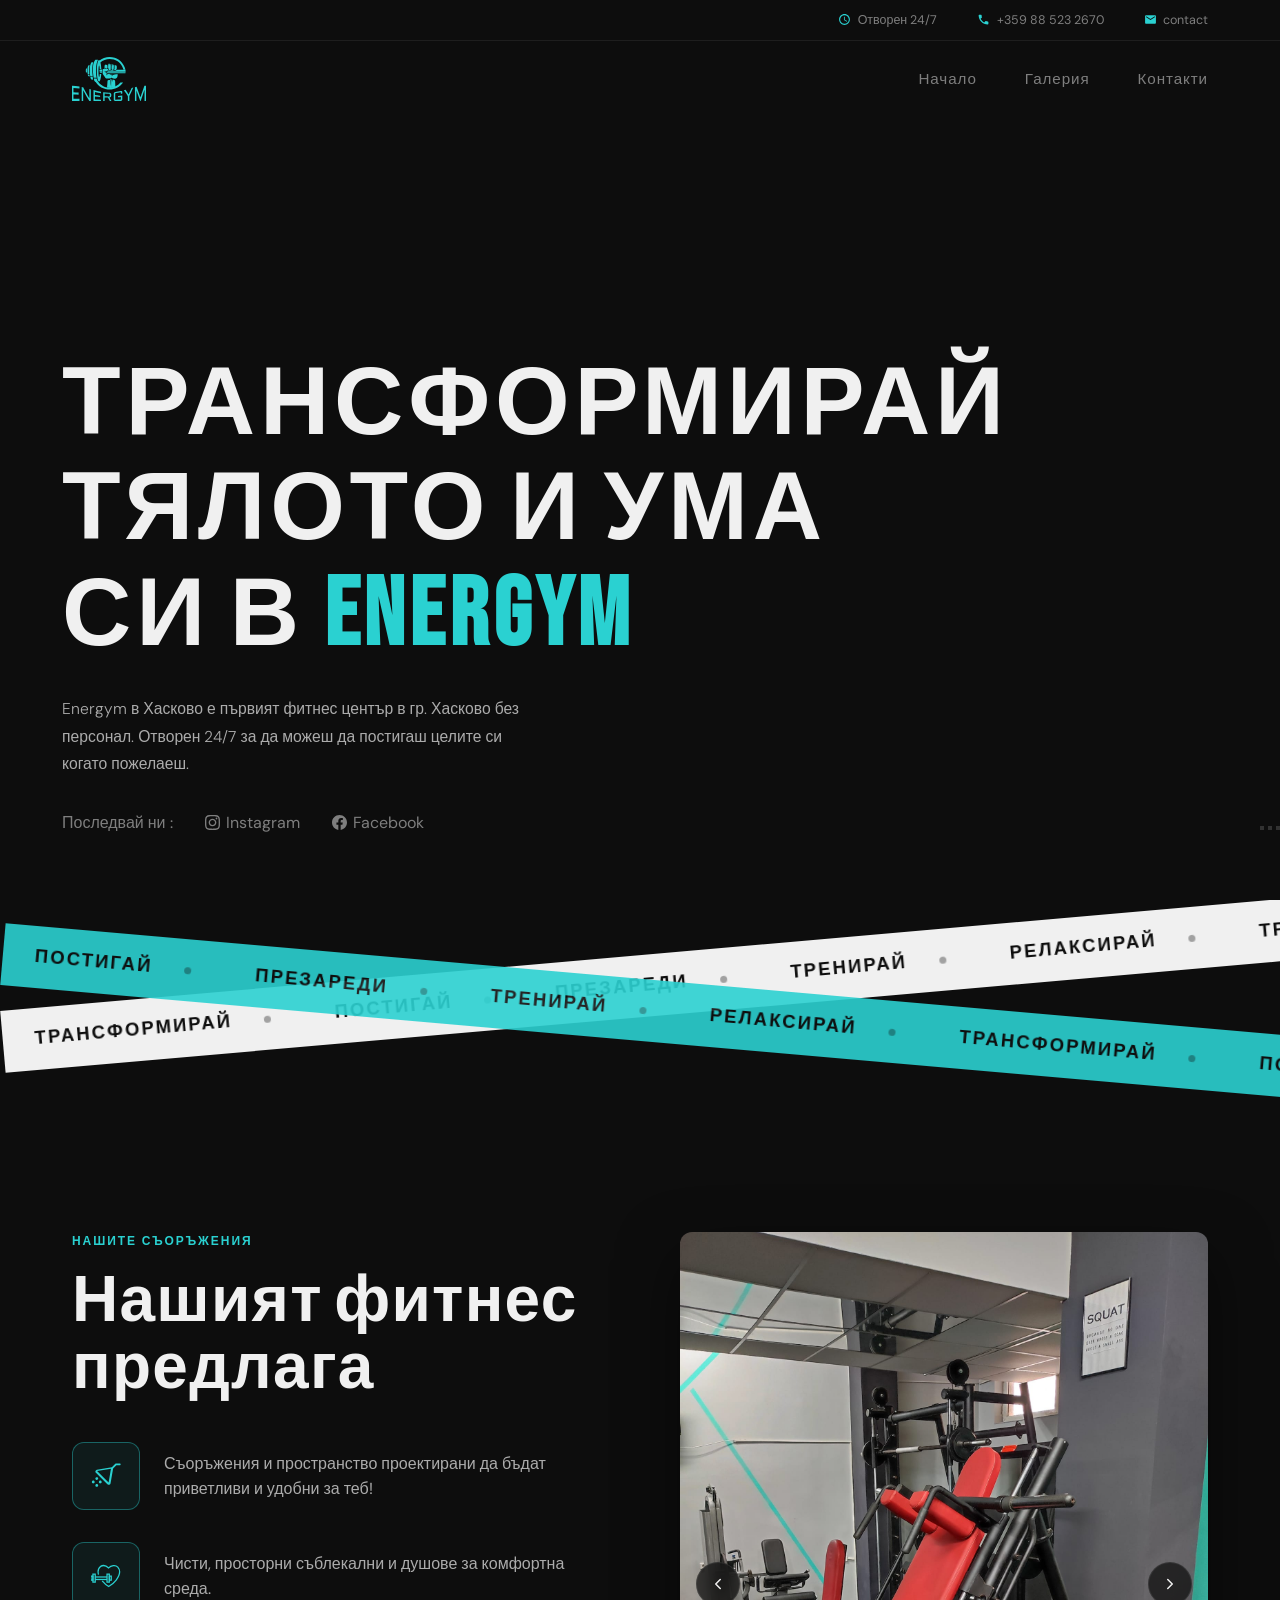
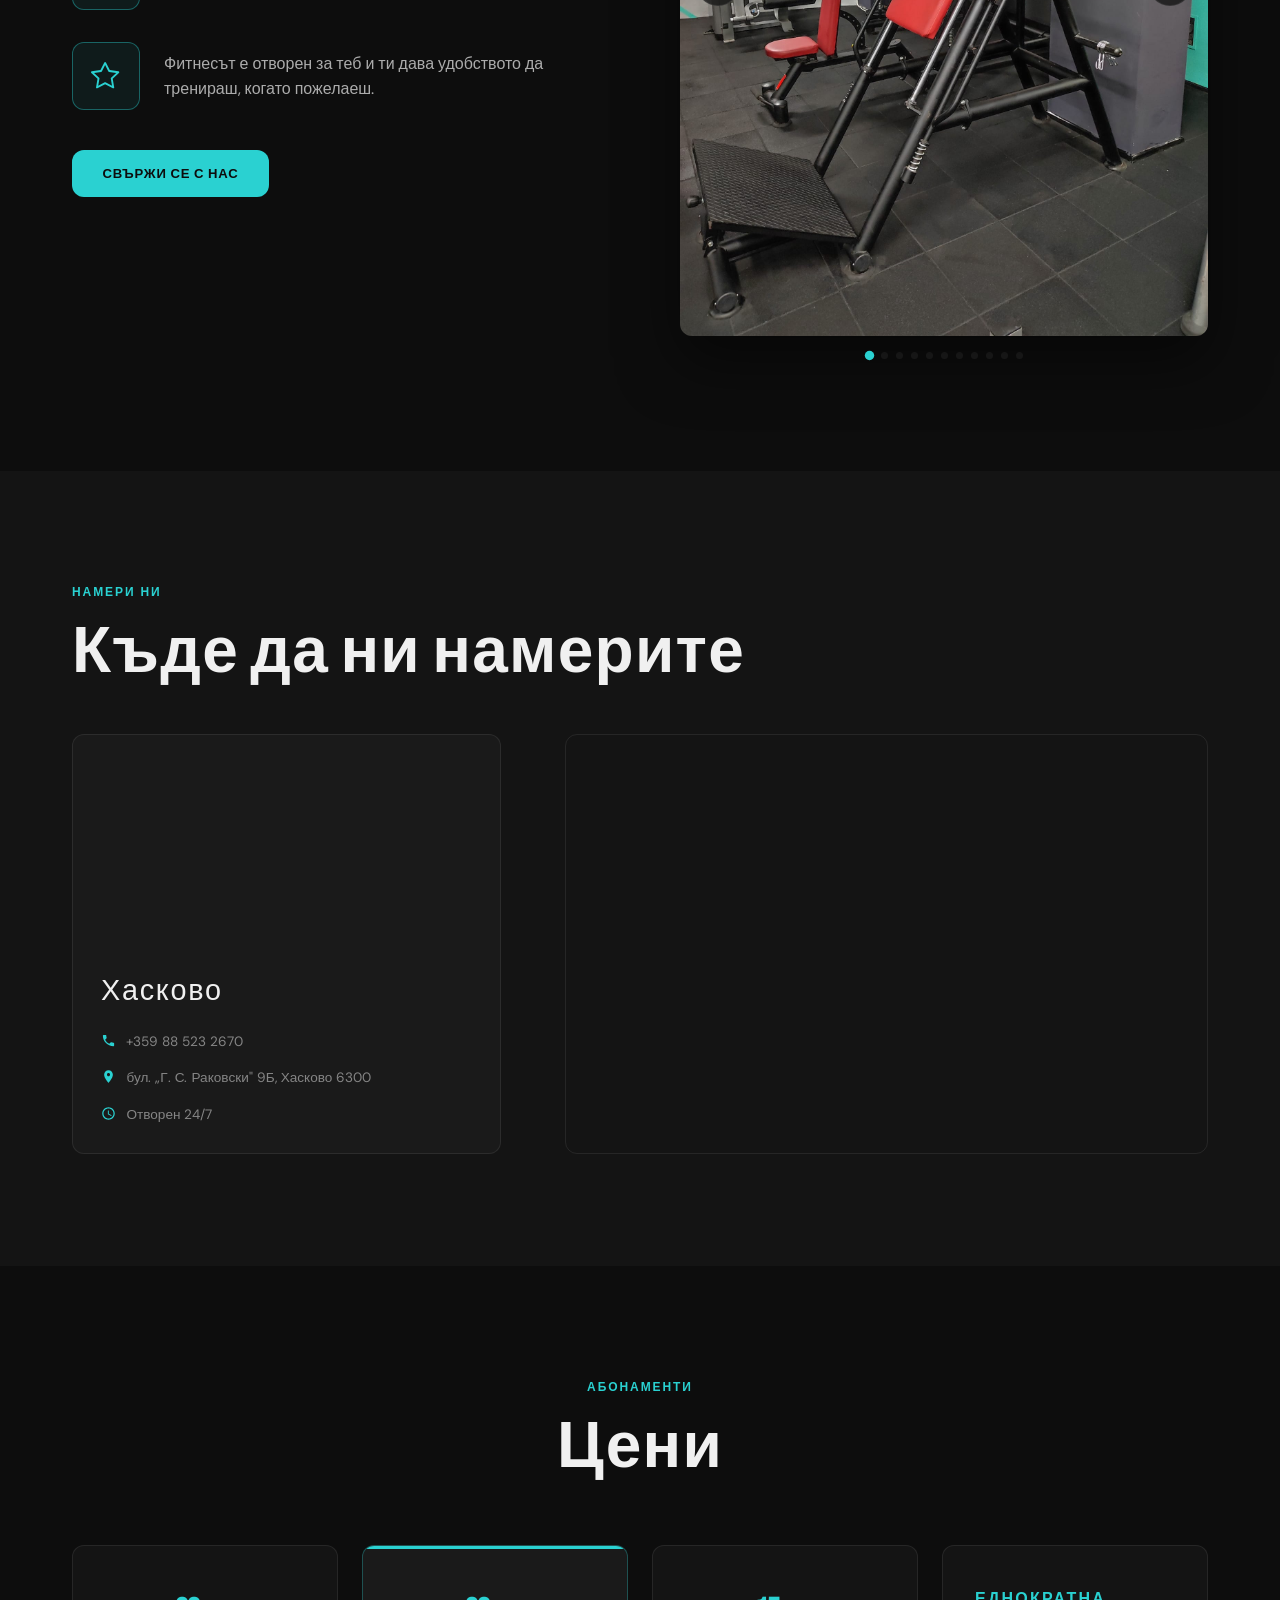
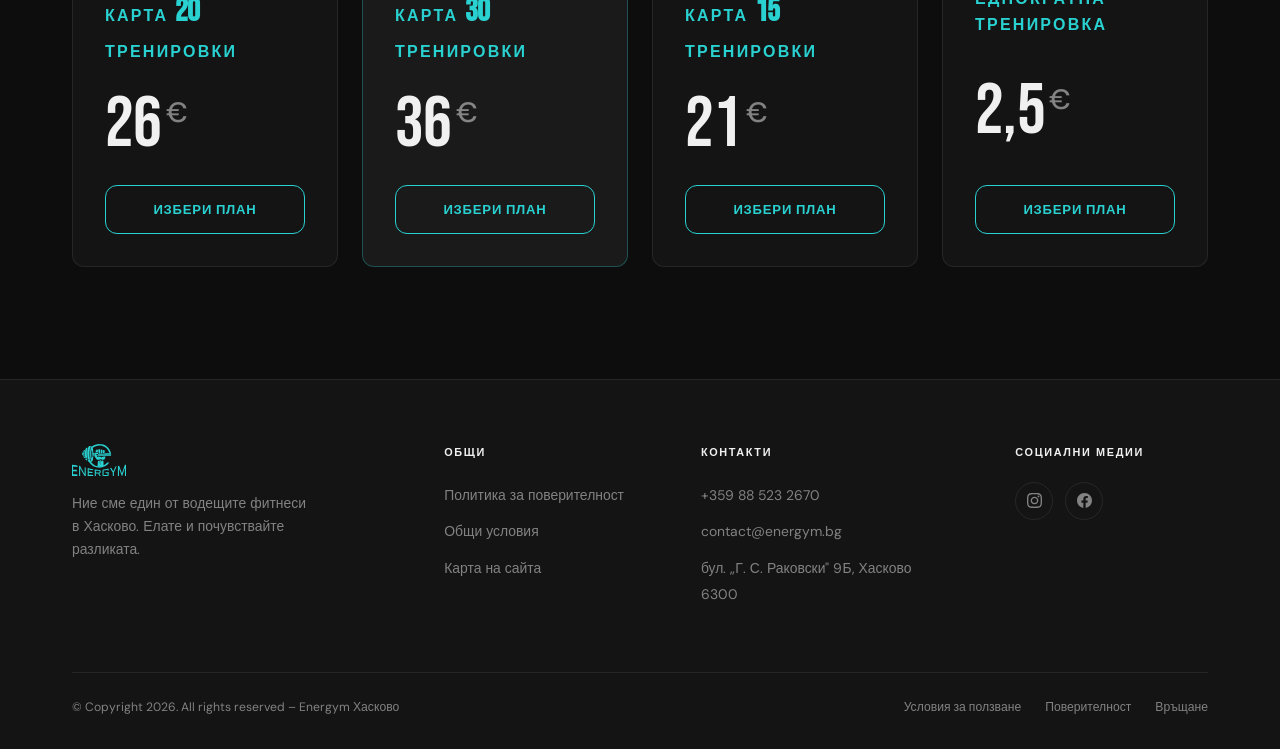
<file: index.html>
<!DOCTYPE html>
<html lang="bg">
<head>
  <meta charset="UTF-8" />
  <meta name="viewport" content="width=device-width, initial-scale=1.0" />
  <title>Energym – feel the change</title>
  <meta name="description" content="Energym е фитнес центърът за всеки, който иска да подобри формата си в модерна, добре оборудвана и подкрепяща среда." />

  <!-- Open Graph -->
  <meta property="og:title"       content="Energym – feel the change" />
  <meta property="og:description" content="Energym е фитнес център в град Хасково." />
  <meta property="og:type"        content="website" />
  <meta property="og:image"       content="assets/images/gym person background.avif" />

  <!-- Favicon (teal version for browser tab) -->
  <link rel="icon" type="image/svg+xml" href="assets/icons/favicon.svg" />

  <!-- Google Fonts -->
  <link rel="preconnect" href="https://fonts.googleapis.com" />
  <link rel="preconnect" href="https://fonts.gstatic.com" crossorigin />
  <link href="https://fonts.googleapis.com/css2?family=Bebas+Neue&family=DM+Sans:ital,opsz,wght@0,9..40,300;0,9..40,400;0,9..40,500;0,9..40,600;1,9..40,300&display=swap" rel="stylesheet" />

  <!-- Stylesheets (load order matters) -->
  <link rel="stylesheet" href="css/tokens.css" />
  <link rel="stylesheet" href="css/base.css" />
  <link rel="stylesheet" href="css/components.css" />
  <link rel="stylesheet" href="css/nav.css" />
  <link rel="stylesheet" href="css/hero.css" />
  <link rel="stylesheet" href="css/ticker.css" />
  <link rel="stylesheet" href="css/facilities.css" />
  <link rel="stylesheet" href="css/location.css" />
  <link rel="stylesheet" href="css/pricing.css" />
  <link rel="stylesheet" href="css/footer.css" />
</head>

<body>

  <!-- ============================================================
       NAVIGATION HEADER
       ============================================================ -->
  
  <header class="site-header" id="site-header">

  <!-- Top info bar — desktop only, hidden on tablet/mobile -->
  <div class="nav-topbar">
    <div class="nav-topbar-inner">

      <div class="nav-topbar-item">
        <svg viewBox="0 0 24 24" xmlns="http://www.w3.org/2000/svg" aria-hidden="true">
          <path d="M12 2C6.48 2 2 6.48 2 12s4.48 10 10 10 10-4.48 10-10S17.52 2 12 2zm0 18c-4.42 0-8-3.58-8-8s3.58-8 8-8 8 3.58 8 8-3.58 8-8 8zm.5-13H11v6l5.25 3.15.75-1.23-4.5-2.67V7z"/>
        </svg>
        <span>Отворен 24/7</span>
      </div>

      <div class="nav-topbar-item">
        <svg viewBox="0 0 24 24" xmlns="http://www.w3.org/2000/svg" aria-hidden="true">
          <path d="M6.62 10.79c1.44 2.83 3.76 5.14 6.59 6.59l2.2-2.2c.27-.27.67-.36 1.02-.24 1.12.37 2.33.57 3.57.57.55 0 1 .45 1 1V20c0 .55-.45 1-1 1-9.39 0-17-7.61-17-17 0-.55.45-1 1-1h3.5c.55 0 1 .45 1 1 0 1.25.2 2.45.57 3.57.11.35.03.74-.25 1.02l-2.2 2.2z"/>
        </svg>
        <a href="tel:+359885232670">+359 88 523 2670</a>
      </div>

      <div class="nav-topbar-item">
        <svg viewBox="0 0 24 24" xmlns="http://www.w3.org/2000/svg" aria-hidden="true">
          <path d="M20 4H4c-1.1 0-2 .9-2 2v12c0 1.1.9 2 2 2h16c1.1 0 2-.9 2-2V6c0-1.1-.9-2-2-2zm0 4l-8 5-8-5V6l8 5 8-5v2z"/>
        </svg>
        <a href="mailto:contact@energym.bg">contact</a>
      </div>

    </div>
  </div>

  <!-- Main nav row: logo + desktop links -->
  <div class="nav-main-row">

    <!-- Logo — always visible, always left -->
    <a href="index.html" class="nav-logo-link" aria-label="Energym home">
      <img src="assets/icons/logo.svg" alt="Energym logo" class="nav-logo-img" />
    </a>

    <!-- Desktop links — hidden on tablet and mobile -->
    <nav aria-label="Main navigation">
      <ul class="nav-links" role="list">
        <li><a href="#hero">Начало</a></li>
        <li><a href="#gallery">Галерия</a></li>
        <li><a href="#contact">Контакти</a></li>
      </ul>
    </nav>

    <!-- Hamburger — visible on tablet and mobile only -->
    <button class="nav-toggle" id="nav-toggle" aria-label="Open menu" aria-expanded="false">
      <span></span>
      <span></span>
      <span></span>
    </button>

  </div>

</header>

<!-- Mobile/tablet overlay menu -->
<nav class="mobile-menu" id="mobile-menu" aria-label="Mobile navigation">
  <button class="mobile-close" id="mobile-close" aria-label="Close menu">✕</button>
  <a href="#hero">Начало</a>
  <a href="#gallery">Галерия</a>
  <a href="#contact">Контакти</a>
</nav>




  <!-- ============================================================
       HERO
       ============================================================ -->
  <section class="hero" id="hero" aria-label="Hero">

    <!-- Rotating background images -->
    <div class="hero-bg" aria-hidden="true">
      <div class="hero-bg-slide active"></div>
      <div class="hero-bg-slide"></div>
      <div class="hero-bg-slide"></div>
    </div>

    <!-- Dark gradient overlay -->
    <div class="hero-overlay" aria-hidden="true"></div>

    <!-- Text content -->
    <div class="hero-content">
      <h1 class="hero-title reveal">
        Трансформирай<br />
        тялото и ума<br />
        си в <span class="highlight">energym</span>
      </h1>

      <p class="hero-subtitle reveal reveal-d1">
        Energym в Хасково е първият фитнес център в гр. Хасково без персонал.
        Отворен 24/7 за да можеш да постигаш целите си когато пожелаеш.
      </p>

       <!-- Hero actions invisible for
        <div class="hero-actions reveal reveal-d2">
        <a href="#pricing" class="btn btn-primary">Виж цените</a>
        <a href="#about"   class="btn btn-outline">Научи повече</a>
      </div>
      -->
     

      <div class="hero-social reveal reveal-d3">
        <span>Последвай ни :</span>

        <a href="https://www.instagram.com/energym_haskovo/"
           class="hero-social-link"
           target="_blank" rel="noopener"
           aria-label="Instagram">
          <!-- Instagram icon -->
          <svg viewBox="0 0 24 24" xmlns="http://www.w3.org/2000/svg" aria-hidden="true">
            <path d="M12 2.163c3.204 0 3.584.012 4.85.07 3.252.148 4.771 1.691 4.919 4.919.058 1.265.069 1.645.069 4.849 0 3.205-.012 3.584-.069 4.849-.149 3.225-1.664 4.771-4.919 4.919-1.266.058-1.644.07-4.85.07-3.204 0-3.584-.012-4.849-.07-3.26-.149-4.771-1.699-4.919-4.92-.058-1.265-.07-1.644-.07-4.849 0-3.204.013-3.583.07-4.849.149-3.227 1.664-4.771 4.919-4.919 1.266-.057 1.645-.069 4.849-.069zm0-2.163c-3.259 0-3.667.014-4.947.072-4.358.2-6.78 2.618-6.98 6.98-.059 1.281-.073 1.689-.073 4.948 0 3.259.014 3.668.072 4.948.2 4.358 2.618 6.78 6.98 6.98 1.281.058 1.689.072 4.948.072 3.259 0 3.668-.014 4.948-.072 4.354-.2 6.782-2.618 6.979-6.98.059-1.28.073-1.689.073-4.948 0-3.259-.014-3.667-.072-4.947-.196-4.354-2.617-6.78-6.979-6.98-1.281-.059-1.69-.073-4.949-.073zm0 5.838c-3.403 0-6.162 2.759-6.162 6.162s2.759 6.163 6.162 6.163 6.162-2.759 6.162-6.163c0-3.403-2.759-6.162-6.162-6.162zm0 10.162c-2.209 0-4-1.79-4-4 0-2.209 1.791-4 4-4s4 1.791 4 4c0 2.21-1.791 4-4 4zm6.406-11.845c-.796 0-1.441.645-1.441 1.44s.645 1.44 1.441 1.44c.795 0 1.439-.645 1.439-1.44s-.644-1.44-1.439-1.44z"/>
          </svg>
          Instagram
        </a>

        <a href="https://www.facebook.com/profile.php?id=100078097128902"
           class="hero-social-link"
           target="_blank" rel="noopener"
           aria-label="Facebook">
          <!-- Facebook icon -->
          <svg viewBox="0 0 24 24" xmlns="http://www.w3.org/2000/svg" aria-hidden="true">
            <path d="M24 12.073c0-6.627-5.373-12-12-12s-12 5.373-12 12c0 5.99 4.388 10.954 10.125 11.854v-8.385H7.078v-3.47h3.047V9.43c0-3.007 1.792-4.669 4.533-4.669 1.312 0 2.686.235 2.686.235v2.953H15.83c-1.491 0-1.956.925-1.956 1.874v2.25h3.328l-.532 3.47h-2.796v8.385C19.612 23.027 24 18.062 24 12.073z"/>
          </svg>
          Facebook
        </a>
      </div>
    </div>

    <!-- Slide indicator dots -->
    <div class="hero-dots" aria-label="Slide indicators">
      <button class="hero-dot active" data-index="0" aria-label="Slide 1"></button>
      <button class="hero-dot"        data-index="1" aria-label="Slide 2"></button>
      <button class="hero-dot"        data-index="2" aria-label="Slide 3"></button>
    </div>
  </section>


  <!-- ============================================================
       CROSSED TICKER STRIPS
       Two diagonal marquee bands (white + teal) crossing in X.
       ============================================================ -->
  <div class="ticker-section" aria-hidden="true">

    <!-- White strip — tilts up-right, scrolls right -->
    <div class="ticker-strip ticker-strip--white">
      <div class="ticker-track">
        <!-- Items duplicated so the loop is seamless at -50% -->
        <span class="ticker-item">ТРАНСФОРМИРАЙ<span class="ticker-dot"></span></span>
        <span class="ticker-item">ПОСТИГАЙ<span class="ticker-dot"></span></span>
        <span class="ticker-item">ПРЕЗАРЕДИ<span class="ticker-dot"></span></span>
        <span class="ticker-item">ТРЕНИРАЙ<span class="ticker-dot"></span></span>
        <span class="ticker-item">РЕЛАКСИРАЙ<span class="ticker-dot"></span></span>
        <!-- duplicate -->
        <span class="ticker-item">ТРАНСФОРМИРАЙ<span class="ticker-dot"></span></span>
        <span class="ticker-item">ПОСТИГАЙ<span class="ticker-dot"></span></span>
        <span class="ticker-item">ПРЕЗАРЕДИ<span class="ticker-dot"></span></span>
        <span class="ticker-item">ТРЕНИРАЙ<span class="ticker-dot"></span></span>
        <span class="ticker-item">РЕЛАКСИРАЙ<span class="ticker-dot"></span></span>
      </div>
    </div>

    <!-- Teal strip — tilts down-right, scrolls left (reverse) -->
    <div class="ticker-strip ticker-strip--teal">
      <div class="ticker-track">
        <span class="ticker-item">ПОСТИГАЙ<span class="ticker-dot"></span></span>
        <span class="ticker-item">ПРЕЗАРЕДИ<span class="ticker-dot"></span></span>
        <span class="ticker-item">ТРЕНИРАЙ<span class="ticker-dot"></span></span>
        <span class="ticker-item">РЕЛАКСИРАЙ<span class="ticker-dot"></span></span>
        <span class="ticker-item">ТРАНСФОРМИРАЙ<span class="ticker-dot"></span></span>
        <!-- duplicate -->
        <span class="ticker-item">ПОСТИГАЙ<span class="ticker-dot"></span></span>
        <span class="ticker-item">ПРЕЗАРЕДИ<span class="ticker-dot"></span></span>
        <span class="ticker-item">ТРЕНИРАЙ<span class="ticker-dot"></span></span>
        <span class="ticker-item">РЕЛАКСИРАЙ<span class="ticker-dot"></span></span>
        <span class="ticker-item">ТРАНСФОРМИРАЙ<span class="ticker-dot"></span></span>
        <!-- duplicate -->
        <span class="ticker-item">ПОСТИГАЙ<span class="ticker-dot"></span></span>
        <span class="ticker-item">ПРЕЗАРЕДИ<span class="ticker-dot"></span></span>
        <span class="ticker-item">ТРЕНИРАЙ<span class="ticker-dot"></span></span>
        <span class="ticker-item">РЕЛАКСИРАЙ<span class="ticker-dot"></span></span>
        <span class="ticker-item">ТРАНСФОРМИРАЙ<span class="ticker-dot"></span></span>
      </div>
    </div>

  </div>


  <!-- ============================================================
       FACILITIES / ABOUT
       ============================================================ -->
  <section class="facilities section" id="about" aria-label="Facilities">
    <div class="container">
      <div class="facilities-layout">

        <!-- Text column -->
        <div class="facilities-text">
          <span class="section-label reveal">Нашите съоръжения</span>
          <h2 class="section-title reveal reveal-d1">Нашият фитнес предлага</h2>

          <ul class="facilities-features">

            <!-- Feature 1: Equipment -->
            <li class="facility-feature reveal reveal-d2">
              <div class="facility-icon" aria-hidden="true">
                <!-- Stationary bike / gym equipment icon -->
                <svg viewBox="0 0 30 27" xmlns="http://www.w3.org/2000/svg">
                  <path d="M 7.182 22.92 C 7.182 23.196 7.099 23.465 6.945 23.694 C 6.79 23.923 6.571 24.101 6.314 24.206 C 6.057 24.312 5.774 24.339 5.501 24.286 C 5.229 24.232 4.978 24.099 4.781 23.905 C 4.585 23.71 4.451 23.462 4.396 23.192 C 4.342 22.922 4.37 22.642 4.476 22.387 C 4.583 22.133 4.763 21.916 4.994 21.763 C 5.226 21.61 5.498 21.528 5.776 21.528 C 6.149 21.528 6.506 21.675 6.77 21.936 C 7.034 22.197 7.182 22.551 7.182 22.92 Z M 9.271 18.096 C 8.993 18.096 8.721 18.178 8.49 18.331 C 8.259 18.484 8.078 18.701 7.972 18.955 C 7.866 19.21 7.838 19.49 7.892 19.76 C 7.946 20.03 8.08 20.278 8.277 20.473 C 8.474 20.667 8.724 20.8 8.997 20.854 C 9.27 20.907 9.552 20.88 9.809 20.774 C 10.066 20.669 10.286 20.491 10.44 20.262 C 10.595 20.033 10.677 19.764 10.677 19.488 C 10.677 19.119 10.529 18.765 10.266 18.504 C 10.002 18.243 9.644 18.096 9.271 18.096 Z M 2.28 18.096 C 2.002 18.096 1.73 18.178 1.499 18.331 C 1.268 18.484 1.087 18.701 0.981 18.955 C 0.874 19.21 0.847 19.49 0.901 19.76 C 0.955 20.03 1.089 20.278 1.286 20.473 C 1.482 20.667 1.733 20.8 2.006 20.854 C 2.279 20.907 2.561 20.88 2.818 20.774 C 3.075 20.669 3.295 20.491 3.449 20.262 C 3.604 20.033 3.686 19.764 3.686 19.488 C 3.686 19.119 3.538 18.765 3.274 18.504 C 3.011 18.243 2.653 18.096 2.28 18.096 Z M 5.776 14.664 C 5.498 14.664 5.226 14.746 4.994 14.899 C 4.763 15.052 4.583 15.269 4.476 15.523 C 4.37 15.778 4.342 16.058 4.396 16.328 C 4.451 16.598 4.585 16.846 4.781 17.041 C 4.978 17.235 5.229 17.368 5.501 17.422 C 5.774 17.475 6.057 17.448 6.314 17.342 C 6.571 17.237 6.79 17.059 6.945 16.83 C 7.099 16.601 7.182 16.332 7.182 16.056 C 7.182 15.687 7.034 15.333 6.77 15.072 C 6.506 14.811 6.149 14.664 5.776 14.664 Z M 29.682 1.864 C 29.682 2.11 29.583 2.346 29.407 2.52 C 29.231 2.694 28.993 2.792 28.744 2.792 L 25.382 2.792 L 22.118 6.024 L 19.58 20.734 C 19.523 21.07 19.374 21.384 19.148 21.642 C 18.923 21.899 18.63 22.09 18.302 22.194 C 17.974 22.298 17.624 22.31 17.289 22.23 C 16.955 22.15 16.649 21.98 16.406 21.739 L 4.921 10.369 C 4.677 10.128 4.506 9.825 4.424 9.493 C 4.343 9.162 4.356 8.814 4.461 8.49 C 4.567 8.165 4.76 7.875 5.021 7.652 C 5.282 7.429 5.6 7.281 5.94 7.225 L 20.792 4.711 L 24.057 1.48 C 24.23 1.307 24.437 1.17 24.664 1.076 C 24.892 0.983 25.136 0.935 25.382 0.936 L 28.744 0.936 C 28.993 0.936 29.231 1.034 29.407 1.208 C 29.583 1.382 29.682 1.618 29.682 1.864 Z M 19.97 6.276 L 6.117 8.621 L 17.602 19.99 Z" fill="currentColor"/>
                </svg>
              </div>
              <div class="facility-feature-text">
                Съоръжения и пространство проектирани да бъдат приветливи и удобни за теб!
              </div>
            </li>

            <!-- Feature 2: Showers / changing rooms -->
            <li class="facility-feature reveal reveal-d3">
              <div class="facility-icon" aria-hidden="true">
                <!-- Shower icon -->
                <svg viewBox="0 0 36 28" xmlns="http://www.w3.org/2000/svg">
                  <g transform="translate(0 11.818)">
                    <path d="M 3.687 9.384 C 2.928 9.384 2.313 9.384 2.313 9.384 L 2.313 0 C 2.313 0 2.928 0 3.687 0 L 3.687 0 C 4.445 0 5.06 0 5.06 0 L 5.06 9.384 C 5.06 9.384 4.445 9.384 3.687 9.384 Z" fill="none" stroke="currentColor" stroke-width="1.5" stroke-miterlimit="10"/>
                    <path d="M 20.602 9.384 C 21.361 9.384 21.976 9.384 21.976 9.384 L 21.976 0 C 21.976 0 21.361 0 20.602 0 L 20.602 0 C 19.844 0 19.229 0 19.229 0 L 19.229 9.384 C 19.229 9.384 19.844 9.384 20.602 9.384 Z" fill="none" stroke="currentColor" stroke-width="1.5" stroke-miterlimit="10"/>
                    <path d="M 1.157 7.195 C 0.518 7.195 0 7.195 0 7.195 L 0 2.351 C 0 2.351 0.518 2.351 1.157 2.351 L 1.157 2.351 C 1.795 2.351 2.313 2.351 2.313 2.351 L 2.313 7.195 C 2.313 7.195 1.795 7.195 1.157 7.195 Z" fill="none" stroke="currentColor" stroke-width="1.5" stroke-miterlimit="10"/>
                    <path d="M 23.133 7.195 C 23.771 7.195 24.289 7.195 24.289 7.195 L 24.289 2.351 C 24.289 2.351 23.771 2.351 23.133 2.351 L 23.133 2.351 C 22.494 2.351 21.976 2.351 21.976 2.351 L 21.976 7.195 C 21.976 7.195 22.494 7.195 23.133 7.195 Z" fill="none" stroke="currentColor" stroke-width="1.5" stroke-miterlimit="10"/>
                    <path d="M 5.06 3.37 L 19.229 3.37" fill="none" stroke="currentColor" stroke-width="1.5" stroke-miterlimit="10"/>
                    <path d="M 5.06 6.349 L 19.229 6.349" fill="none" stroke="currentColor" stroke-width="1.5" stroke-miterlimit="10"/>
                  </g>
                  <path d="M 8.96 12.446 C 7.923 8.108 8.311 4.651 11.552 2.482 C 14.274 0.787 18.292 1.6 21.208 4.312 C 23.93 1.329 29.504 0.38 32.161 3.363 C 34.818 6.345 36.244 10.819 30.217 18.885 C 27.102 23.053 22.245 25.935 21.208 26.545 C 18.422 25.053 14.598 21.325 13.431 19.902" fill="none" stroke="currentColor" stroke-width="1.5" stroke-miterlimit="10"/>
                </svg>
              </div>
              <div class="facility-feature-text">
                Чисти, просторни съблекални и душове за комфортна среда.
              </div>
            </li>

            <!-- Feature 3: Support -->
            <li class="facility-feature reveal reveal-d4">
              <div class="facility-icon" aria-hidden="true">
                <!-- Dumbbell + heart icon -->
                <svg viewBox="0 0 17 17" xmlns="http://www.w3.org/2000/svg">
                    <path d="M2.866 14.85c-.078.444.36.791.746.593l4.39-2.256 4.389 2.256c.386.198.824-.149.746-.592l-.83-4.73 3.522-3.356c.33-.314.16-.888-.282-.95l-4.898-.696L8.465.792a.513.513 0 0 0-.927 0L5.354 5.12l-4.898.696c-.441.062-.612.636-.283.95l3.523 3.356-.83 4.73zm4.905-2.767-3.686 1.894.694-3.957a.56.56 0 0 0-.163-.505L1.71 6.745l4.052-.576a.53.53 0 0 0 .393-.288L8 2.223l1.847 3.658a.53.53 0 0 0 .393.288l4.052.575-2.906 2.77a.56.56 0 0 0-.163.506l.694 3.957-3.686-1.894a.5.5 0 0 0-.461 0z" fill="currentColor"/>
                </svg>
              </div>
              <div class="facility-feature-text">
                Фитнесът е отворен за теб и ти дава удобството да тренираш, когато пожелаеш.
              </div>
            </li>

          </ul>

        <a href="#contact" class="btn btn-primary reveal reveal-d4">Свържи се с нас</a>
        </div>

        <!-- Gallery carousel column -->
        <div id="gallery" aria-label="Gallery">
          <div class="gallery-carousel reveal reveal-d1">
            <div class="gallery-track" id="gallery-track">
              <div class="gallery-slide" aria-label="Gym photo 1"></div>
              <div class="gallery-slide" aria-label="Gym photo 2"></div>
              <div class="gallery-slide" aria-label="Gym photo 3"></div>
              <div class="gallery-slide" aria-label="Gym photo 4"></div>
              <div class="gallery-slide" aria-label="Gym photo 5"></div>
              <div class="gallery-slide" aria-label="Gym photo 6"></div>
              <div class="gallery-slide" aria-label="Gym photo 7"></div>
              <div class="gallery-slide" aria-label="Gym photo 8"></div>
              <div class="gallery-slide" aria-label="Gym photo 9"></div>
              <div class="gallery-slide" aria-label="Gym photo 10"></div>
              <div class="gallery-slide" aria-label="Gym photo 11"></div>
            
            </div>
            <button class="gallery-btn gallery-btn-prev" id="gallery-prev" aria-label="Previous photo">
              <svg viewBox="0 0 24 24" aria-hidden="true"><polyline points="15 18 9 12 15 6"/></svg>
            </button>
            <button class="gallery-btn gallery-btn-next" id="gallery-next" aria-label="Next photo">
              <svg viewBox="0 0 24 24" aria-hidden="true"><polyline points="9 18 15 12 9 6"/></svg>
            </button>
          </div>

          <!-- Gallery dots -->
          <div class="gallery-dots" aria-label="Gallery slide indicators">
            <button class="gallery-dot active" data-index="0" aria-label="Photo 1"></button>
            <button class="gallery-dot"        data-index="1" aria-label="Photo 2"></button>
            <button class="gallery-dot"        data-index="2" aria-label="Photo 3"></button>
            <button class="gallery-dot"        data-index="3" aria-label="Photo 4"></button>
            <button class="gallery-dot"        data-index="4" aria-label="Photo 5"></button>
            <button class="gallery-dot"        data-index="5" aria-label="Photo 6"></button>
            <button class="gallery-dot"        data-index="6" aria-label="Photo 7"></button>
            <button class="gallery-dot"        data-index="7" aria-label="Photo 8"></button>
            <button class="gallery-dot"        data-index="8" aria-label="Photo 9"></button>
            <button class="gallery-dot"        data-index="8" aria-label="Photo 10"></button>
            <button class="gallery-dot"        data-index="8" aria-label="Photo 11"></button>

          </div>
        </div>

      </div>
    </div>
  </section>


  <!-- ============================================================
       LOCATION
       ============================================================ -->
  <section class="location section" id="location" aria-label="Location">
    <div class="container">
      <span class="section-label reveal">Намери ни</span>
      <h2 class="section-title reveal reveal-d1" style="margin-bottom:3rem;">
        Къде да ни намерите
      </h2>

      <div class="location-layout">

        <!-- Info card -->
        <div class="location-card reveal reveal-d2">
          <div class="location-card-photo" aria-hidden="true"></div>
          <div class="location-card-body">
            <div class="location-city">Хасково</div>

            <!-- Phone -->
            <div class="location-detail">
              <svg class="location-detail-icon" viewBox="0 0 24 24" xmlns="http://www.w3.org/2000/svg" aria-hidden="true">
                <path d="M6.62 10.79c1.44 2.83 3.76 5.14 6.59 6.59l2.2-2.2c.27-.27.67-.36 1.02-.24 1.12.37 2.33.57 3.57.57.55 0 1 .45 1 1V20c0 .55-.45 1-1 1-9.39 0-17-7.61-17-17 0-.55.45-1 1-1h3.5c.55 0 1 .45 1 1 0 1.25.2 2.45.57 3.57.11.35.03.74-.25 1.02l-2.2 2.2z"/>
              </svg>
              <a href="tel:+359885232670">+359 88 523 2670</a>
            </div>

            <!-- Address -->
            <div class="location-detail">
              <svg class="location-detail-icon" viewBox="0 0 24 24" xmlns="http://www.w3.org/2000/svg" aria-hidden="true">
                <path d="M12 2C8.13 2 5 5.13 5 9c0 5.25 7 13 7 13s7-7.75 7-13c0-3.87-3.13-7-7-7zm0 9.5c-1.38 0-2.5-1.12-2.5-2.5s1.12-2.5 2.5-2.5 2.5 1.12 2.5 2.5-1.12 2.5-2.5 2.5z"/>
              </svg>
              <span>бул. „Г. С. Раковски" 9Б, Хасково 6300</span>
            </div>

            <!-- Hours -->
            <div class="location-detail">
              <svg class="location-detail-icon" viewBox="0 0 24 24" xmlns="http://www.w3.org/2000/svg" aria-hidden="true">
                <path d="M12 2C6.48 2 2 6.48 2 12s4.48 10 10 10 10-4.48 10-10S17.52 2 12 2zm0 18c-4.42 0-8-3.58-8-8s3.58-8 8-8 8 3.58 8 8-3.58 8-8 8zm.5-13H11v6l5.25 3.15.75-1.23-4.5-2.67V7z"/>
              </svg>
              <div>
                <div>Отворен 24/7</div>
              </div>
            </div>
          </div>
        </div>

        <!-- Google Map -->
        <div class="location-map reveal reveal-d3">
          <iframe
            src="https://maps.google.com/maps?q=bul.+G.S.Rakovski+11a+Haskovo+Bulgaria&z=15&output=embed"
            allowfullscreen
            loading="lazy"
            referrerpolicy="no-referrer-when-downgrade"
            title="Energym location map"
          ></iframe>
        </div>

      </div>
    </div>
  </section>


  <!-- ============================================================
       PRICING
       ============================================================ -->
  <section class="pricing section" id="pricing" aria-label="Pricing">
    <div class="container">

      <div class="pricing-header">
        <span class="section-label reveal">Абонаменти</span>
        <h2 class="section-title reveal reveal-d1">Цени</h2>
      </div>

      <div class="pricing-grid">

        <!-- ---- 20 workouts ---- -->
        <div class="pricing-card reveal">
          <div class="pricing-badge">Карта <span class="workoutamount">20</span> тренировки</div>
          <div class="pricing-price">
            <span class="pricing-amount">26</span>
            <span class="pricing-currency">€</span>
          </div>
          <a href="#" class="btn btn-outline" target="_blank" rel="noopener">
            Избери план
          </a>
        </div>

        <!-- ---- 30 workouts ---- -->
        <div class="pricing-card featured reveal reveal-d1">
          <div class="pricing-badge">Карта <span class="workoutamount">30</span> тренировки</div>
          <div class="pricing-price">
            <span class="pricing-amount">36</span>
            <span class="pricing-currency">€</span>
          </div>
          <a href="#" class="btn btn-outline" target="_blank" rel="noopener">
            Избери план
          </a>
        </div>

        <!-- ---- 15 workouts ---- -->
        <div class="pricing-card reveal reveal-d2">
          <div class="pricing-badge">Карта <span class="workoutamount">15</span> тренировки</div>
          <div class="pricing-price">
            <span class="pricing-amount">21</span>
            <span class="pricing-currency">€</span>
          </div>
          <a href="#" class="btn btn-outline" target="_blank" rel="noopener">
            Избери план
          </a>
      </div>

        <!-- ---- One time training price ---- -->
        <div class="pricing-card reveal reveal-d2">
          <div class="pricing-badge">Еднократна Тренировка</div>
          <div class="pricing-price">
            <span class="pricing-amount">2,5</span>
            <span class="pricing-currency">€</span>
          </div>
          <a href="#" class="btn btn-outline" target="_blank" rel="noopener">
            Избери план</a>
        </div>
        
    </div>
  </section>


  <!-- ============================================================
       FOOTER
       ============================================================ -->
  <footer class="site-footer" id="contact" aria-label="Site footer">
    <div class="container">

      <div class="footer-grid">

        <!-- Brand -->
        <div class="footer-brand">
          <img src="assets/icons/logo.svg" alt="Energym logo" class="footer-logo" />
          <p class="footer-tagline">
            Ние сме един от водещите фитнеси в Хасково. Елате и почувствайте разликата.
          </p>
        </div>

        <!-- Support links -->
        <div>
          <div class="footer-col-title">Общи</div>
          <ul class="footer-links">
            <li><a href="policy.html">Политика за поверителност</a></li>
            <li><a href="terms.html">Общи условия</a></li>
            <li><a href="sitemap.html">Карта на сайта</a></li>
          </ul>
        </div>

        <!-- Contact details -->
        <div>
          <div class="footer-col-title">Контакти</div>
          <ul class="footer-links">
            <li><a href="tel:+359885232670">+359 88 523 2670</a></li>
            <li><a href="mailto:contact@energym.bg">contact@energym.bg</a></li>
            <li>
              <a href="https://maps.google.com/?q=Haskovo+Rakovski+9B"
                 target="_blank" rel="noopener">
                бул. „Г. С. Раковски" 9Б, Хасково 6300
              </a>
            </li>
          </ul>
        </div>

        <!-- Social media -->
        <div>
          <div class="footer-col-title">Социални медии</div>
          <div class="footer-social-row">

            <a href="https://www.instagram.com/energym_haskovo/"
               class="footer-social-btn"
               target="_blank" rel="noopener"
               aria-label="Instagram">
              <svg viewBox="0 0 24 24" aria-hidden="true">
                <path d="M12 2.163c3.204 0 3.584.012 4.85.07 3.252.148 4.771 1.691 4.919 4.919.058 1.265.069 1.645.069 4.849 0 3.205-.012 3.584-.069 4.849-.149 3.225-1.664 4.771-4.919 4.919-1.266.058-1.644.07-4.85.07-3.204 0-3.584-.012-4.849-.07-3.26-.149-4.771-1.699-4.919-4.92-.058-1.265-.07-1.644-.07-4.849 0-3.204.013-3.583.07-4.849.149-3.227 1.664-4.771 4.919-4.919 1.266-.057 1.645-.069 4.849-.069zm0-2.163c-3.259 0-3.667.014-4.947.072-4.358.2-6.78 2.618-6.98 6.98-.059 1.281-.073 1.689-.073 4.948 0 3.259.014 3.668.072 4.948.2 4.358 2.618 6.78 6.98 6.98 1.281.058 1.689.072 4.948.072 3.259 0 3.668-.014 4.948-.072 4.354-.2 6.782-2.618 6.979-6.98.059-1.28.073-1.689.073-4.948 0-3.259-.014-3.667-.072-4.947-.196-4.354-2.617-6.78-6.979-6.98-1.281-.059-1.69-.073-4.949-.073zm0 5.838c-3.403 0-6.162 2.759-6.162 6.162s2.759 6.163 6.162 6.163 6.162-2.759 6.162-6.163c0-3.403-2.759-6.162-6.162-6.162zm0 10.162c-2.209 0-4-1.79-4-4 0-2.209 1.791-4 4-4s4 1.791 4 4c0 2.21-1.791 4-4 4zm6.406-11.845c-.796 0-1.441.645-1.441 1.44s.645 1.44 1.441 1.44c.795 0 1.439-.645 1.439-1.44s-.644-1.44-1.439-1.44z"/>
              </svg>
            </a>

            <a href="https://www.facebook.com/profile.php?id=100078097128902"
               class="footer-social-btn"
               target="_blank" rel="noopener"
               aria-label="Facebook">
              <svg viewBox="0 0 24 24" aria-hidden="true">
                <path d="M24 12.073c0-6.627-5.373-12-12-12s-12 5.373-12 12c0 5.99 4.388 10.954 10.125 11.854v-8.385H7.078v-3.47h3.047V9.43c0-3.007 1.792-4.669 4.533-4.669 1.312 0 2.686.235 2.686.235v2.953H15.83c-1.491 0-1.956.925-1.956 1.874v2.25h3.328l-.532 3.47h-2.796v8.385C19.612 23.027 24 18.062 24 12.073z"/>
              </svg>
            </a>

          </div>
        </div>

      </div><!-- /footer-grid -->

      <!-- Bottom bar -->
      <div class="footer-bottom">
        <p class="footer-copyright">© Copyright 2026. All rights reserved – Energym Хасково</p>
        <nav class="footer-legal" aria-label="Legal links">
          <a href="policy.html">Условия за ползване</a>
          <a href="#">Поверителност</a>
          <a href="#">Връщане</a>
        </nav>
      </div>

    </div>
  </footer>


  <!-- ============================================================
       SCRIPTS (deferred, in dependency order)
       ============================================================ -->
  <script src="js/nav.js"           defer></script>
  <script src="js/hero.js"          defer></script>
  <script src="js/gallery.js"       defer></script>
  <script src="js/scroll-reveal.js" defer></script>

</body>
</html>
</file>
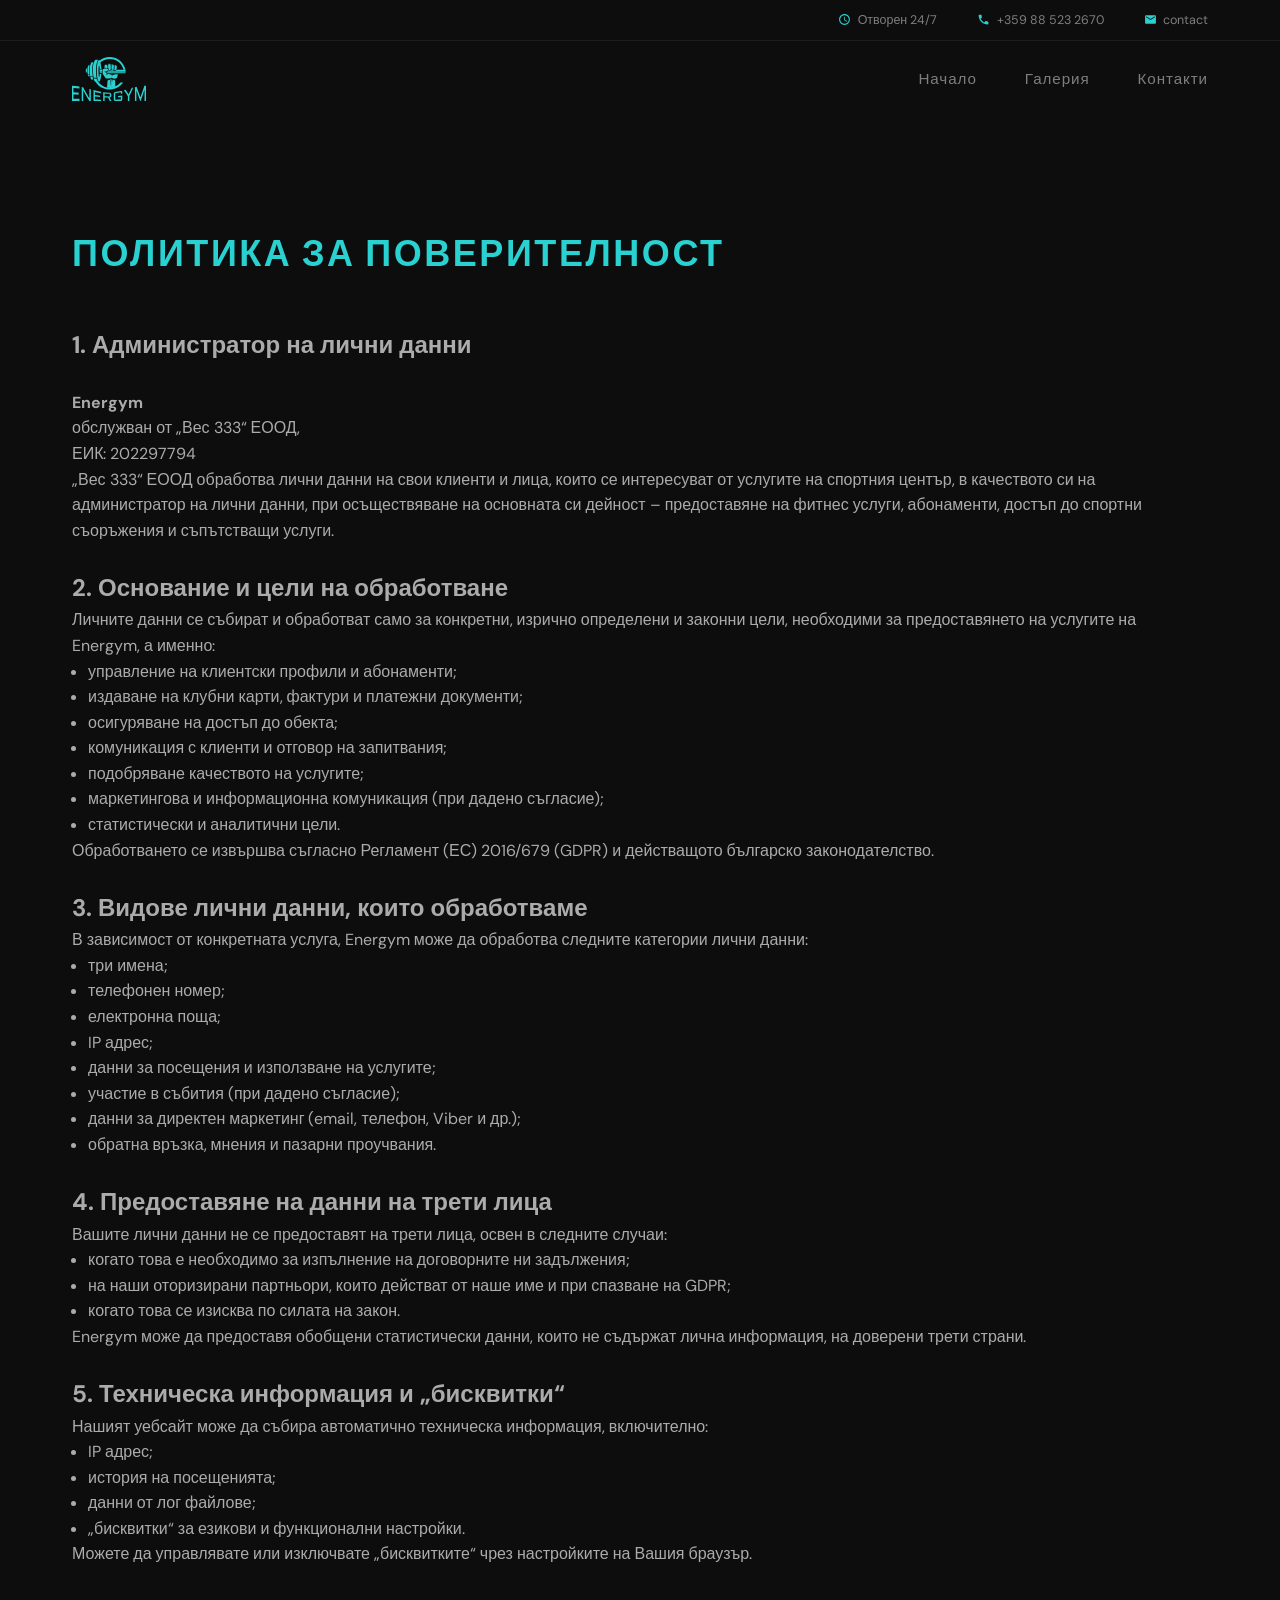
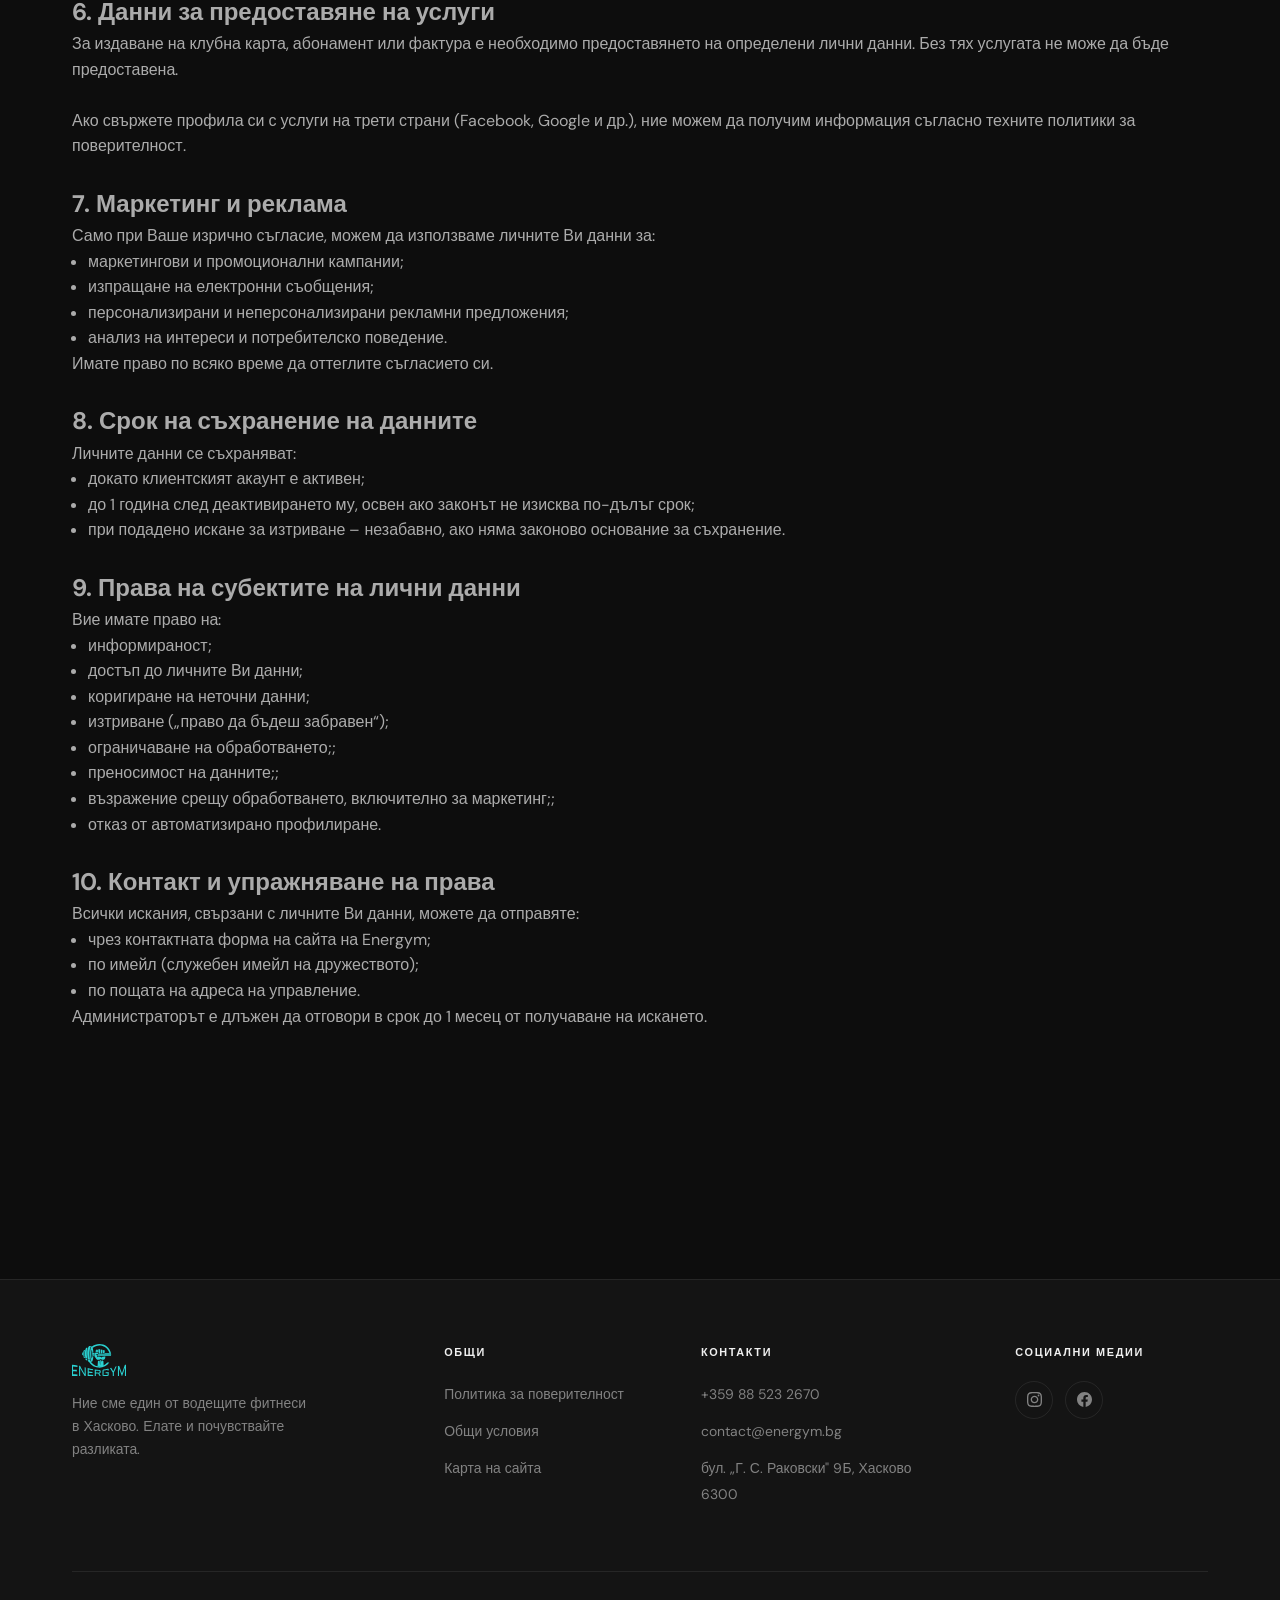
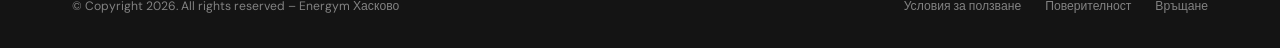
<file: policy.html>
<!DOCTYPE html>
<html lang="bg">
<head>
  <meta charset="UTF-8" />
  <meta name="viewport" content="width=device-width, initial-scale=1.0" />
  <title>Energym – feel the change</title>
  <meta name="description" content="Energym е фитнес центърът за всеки, който иска да подобри формата си в модерна, добре оборудвана и подкрепяща среда." />

  <!-- Open Graph -->
  <meta property="og:title"       content="Energym – feel the change" />
  <meta property="og:description" content="Energym е фитнес център в град Хасково." />
  <meta property="og:type"        content="website" />
  <meta property="og:image"       content="assets/images/gym person background.avif" />

  <!-- Favicon (teal version for browser tab) -->
  <link rel="icon" type="image/svg+xml" href="assets/icons/favicon.svg" />

  <!-- Google Fonts -->
  <link rel="preconnect" href="https://fonts.googleapis.com" />
  <link rel="preconnect" href="https://fonts.gstatic.com" crossorigin />
  <link href="https://fonts.googleapis.com/css2?family=Bebas+Neue&family=DM+Sans:ital,opsz,wght@0,9..40,300;0,9..40,400;0,9..40,500;0,9..40,600;1,9..40,300&display=swap" rel="stylesheet" />

  <!-- Stylesheets (load order matters) -->
  <link rel="stylesheet" href="css/tokens.css" />
  <link rel="stylesheet" href="css/base.css" />
  <link rel="stylesheet" href="css/components.css" />
  <link rel="stylesheet" href="css/nav.css" />
  <link rel="stylesheet" href="css/hero.css" />
  <link rel="stylesheet" href="css/ticker.css" />
  <link rel="stylesheet" href="css/facilities.css" />
  <link rel="stylesheet" href="css/location.css" />
  <link rel="stylesheet" href="css/pricing.css" />
  <link rel="stylesheet" href="css/footer.css" />
</head>

<body>

  <!-- ============================================================
       NAVIGATION HEADER
       ============================================================ -->
  
  <header class="site-header" id="site-header">

  <!-- Top info bar — desktop only, hidden on tablet/mobile -->
  <div class="nav-topbar">
    <div class="nav-topbar-inner">

      <div class="nav-topbar-item">
        <svg viewBox="0 0 24 24" xmlns="http://www.w3.org/2000/svg" aria-hidden="true">
          <path d="M12 2C6.48 2 2 6.48 2 12s4.48 10 10 10 10-4.48 10-10S17.52 2 12 2zm0 18c-4.42 0-8-3.58-8-8s3.58-8 8-8 8 3.58 8 8-3.58 8-8 8zm.5-13H11v6l5.25 3.15.75-1.23-4.5-2.67V7z"/>
        </svg>
        <span>Отворен 24/7</span>
      </div>

      <div class="nav-topbar-item">
        <svg viewBox="0 0 24 24" xmlns="http://www.w3.org/2000/svg" aria-hidden="true">
          <path d="M6.62 10.79c1.44 2.83 3.76 5.14 6.59 6.59l2.2-2.2c.27-.27.67-.36 1.02-.24 1.12.37 2.33.57 3.57.57.55 0 1 .45 1 1V20c0 .55-.45 1-1 1-9.39 0-17-7.61-17-17 0-.55.45-1 1-1h3.5c.55 0 1 .45 1 1 0 1.25.2 2.45.57 3.57.11.35.03.74-.25 1.02l-2.2 2.2z"/>
        </svg>
        <a href="tel:+359885232670">+359 88 523 2670</a>
      </div>

      <div class="nav-topbar-item">
        <svg viewBox="0 0 24 24" xmlns="http://www.w3.org/2000/svg" aria-hidden="true">
          <path d="M20 4H4c-1.1 0-2 .9-2 2v12c0 1.1.9 2 2 2h16c1.1 0 2-.9 2-2V6c0-1.1-.9-2-2-2zm0 4l-8 5-8-5V6l8 5 8-5v2z"/>
        </svg>
        <a href="mailto:contact@energym.bg">contact</a>
      </div>

    </div>
  </div>

  <!-- Main nav row: logo + desktop links -->
  <div class="nav-main-row">

    <!-- Logo — always visible, always left -->
    <a href="index.html" class="nav-logo-link" aria-label="Energym home">
      <img src="assets/icons/logo.svg" alt="Energym logo" class="nav-logo-img" />
    </a>

    <!-- Desktop links — hidden on tablet and mobile -->
    <nav aria-label="Main navigation">
      <ul class="nav-links" role="list">
        <li><a href="#hero">Начало</a></li>
        <li><a href="#gallery">Галерия</a></li>
        <li><a href="#contact">Контакти</a></li>
      </ul>
    </nav>

    <!-- Hamburger — visible on tablet and mobile only -->
    <button class="nav-toggle" id="nav-toggle" aria-label="Open menu" aria-expanded="false">
      <span></span>
      <span></span>
      <span></span>
    </button>

  </div>

</header>

<!-- Mobile/tablet overlay menu -->
<nav class="mobile-menu" id="mobile-menu" aria-label="Mobile navigation">
  <button class="mobile-close" id="mobile-close" aria-label="Close menu">✕</button>
  <a href="#hero">Начало</a>
  <a href="#gallery">Галерия</a>
  <a href="#contact">Контакти</a>
</nav>

<!-- ============================================================
       POLICY / ABOUT
       ============================================================ -->
       <section class="policy section" id="about" aria-label="Policy">
        <div class="policy-section">    
            <!-- Text column -->
            <div class="policy-text">
              <span class="">Политика за поверителност</span>
            </div>
            <br>
            <div class="facility-feature-text">
              <h2>1. Администратор на лични данни</h2><br>
              <p><b>Energym</b></p>
              <p>обслужван от „Вес 333“ ЕООД,</p>
              <p>ЕИК: 202297794</p>
                <p>„Вес 333“ ЕООД обработва лични данни на свои клиенти и лица, които се интересуват от услугите на спортния център, в качеството си на администратор на лични данни, при осъществяване на основната си дейност – предоставяне на фитнес услуги, абонаменти, достъп до спортни съоръжения и съпътстващи услуги.</p><br>

                <h2>2. Основание и цели на обработване</h2>
                <p>Личните данни се събират и обработват само за конкретни, изрично определени и законни цели, необходими за предоставянето на услугите на Energym, а именно:</p>
                   <ul class="li-policy">
                    <li>управление на клиентски профили и абонаменти;</li>
                    <li>издаване на клубни карти, фактури и платежни документи;</li>
                    <li>осигуряване на достъп до обекта;</li>
                    <li>комуникация с клиенти и отговор на запитвания;</li>
                    <li>подобряване качеството на услугите;</li>
                    <li>маркетингова и информационна комуникация (при дадено съгласие);</li>
                    <li>статистически и аналитични цели.</li>
                    </ul> 
                <p>Обработването се извършва съгласно Регламент (ЕС) 2016/679 (GDPR) и действащото българско законодателство.</p>
                <br>

                <h2>3. Видове лични данни, които обработваме</h2>
                <p>В зависимост от конкретната услуга, Energym може да обработва следните категории лични данни:</p>
                    <ul class="li-policy">
                    <li>три имена;</li>
                    <li>телефонен номер;</li>
                    <li>електронна поща;</li>
                    <li>IP адрес;</li>
                    <li>данни за посещения и използване на услугите;</li>
                    <li>участие в събития (при дадено съгласие);</li>
                    <li>данни за директен маркетинг (email, телефон, Viber и др.);</li>
                    <li>обратна връзка, мнения и пазарни проучвания.</li>
                    </ul>
                <br>

                 <h2>4. Предоставяне на данни на трети лица</h2>
                <p>Вашите лични данни не се предоставят на трети лица, освен в следните случаи:</p>
                    <ul class="li-policy">
                    <li>когато това е необходимо за изпълнение на договорните ни задължения;</li>
                    <li>на наши оторизирани партньори, които действат от наше име и при спазване на GDPR;</li>
                    <li>когато това се изисква по силата на закон.</li>
                    </ul>
                    <p>Energym може да предоставя обобщени статистически данни, които не съдържат лична информация, на доверени трети страни.</p>
                    
                <br>

                 <h2>5. Техническа информация и „бисквитки“</h2>
                <p>Нашият уебсайт може да събира автоматично техническа информация, включително:</p>
                    <ul class="li-policy">
                    <li>IP адрес;</li>
                    <li>история на посещенията;</li>
                    <li>данни от лог файлове;</li>
                    <li>„бисквитки“ за езикови и функционални настройки.</li>
                    </ul>
                    <p>Можете да управлявате или изключвате „бисквитките“ чрез настройките на Вашия браузър.</p>

                <br>

                <h2>6. Данни за предоставяне на услуги</h2>
                <p>За издаване на клубна карта, абонамент или фактура е необходимо предоставянето на определени лични данни. Без тях услугата не може да бъде предоставена.</p>
                <br>
                <p>Ако свържете профила си с услуги на трети страни (Facebook, Google и др.), ние можем да получим информация съгласно техните политики за поверителност.</p>
                   
                <br>

                <h2>7. Маркетинг и реклама</h2>
                <p>Само при Ваше изрично съгласие, можем да използваме личните Ви данни за:</p>
                    <ul class="li-policy">
                    <li>маркетингови и промоционални кампании;</li>
                    <li>изпращане на електронни съобщения;</li>
                    <li>персонализирани и неперсонализирани рекламни предложения;</li>
                    <li>анализ на интереси и потребителско поведение.</li>
                    </ul>
                    <p>Имате право по всяко време да оттеглите съгласието си.</p>

                <br>

                <h2>8. Срок на съхранение на данните</h2>
                <p>Личните данни се съхраняват:</p>
                    <ul class="li-policy">
                    <li>докато клиентският акаунт е активен;</li>
                    <li>до 1 година след деактивирането му, освен ако законът не изисква по-дълъг срок;</li>
                    <li>при подадено искане за изтриване – незабавно, ако няма законово основание за съхранение.</li>
                    </ul>
                <br>

                <h2>9. Права на субектите на лични данни</h2>
                <p>Вие имате право на:</p>
                    <ul class="li-policy">
                    <li>информираност;</li>
                    <li>достъп до личните Ви данни;</li>
                    <li>коригиране на неточни данни;</li>
                    <li>изтриване („право да бъдеш забравен“);</li>
                    <li>ограничаване на обработването;;</li>
                    <li>преносимост на данните;;</li>
                    <li>възражение срещу обработването, включително за маркетинг;;</li>
                    <li>отказ от автоматизирано профилиране.</li>
                    </ul>
                <br>

                <h2>10. Контакт и упражняване на права</h2>
                <p>Всички искания, свързани с личните Ви данни, можете да отправяте:</p>
                    <ul class="li-policy">
                    <li>чрез контактната форма на сайта на Energym;</li>
                    <li>по имейл (служебен имейл на дружеството);</li>
                    <li>по пощата на адреса на управление.</li>
                    </ul>
                                        <p>Администраторът е длъжен да отговори в срок до 1 месец от получаване на искането.</p>

                <br>

            </div>


        </div>
        </section>
   <!-- ============================================================
       FOOTER
       ============================================================ -->
       <footer class="site-footer" id="contact" aria-label="Site footer">
        <div class="container">
          <div class="footer-grid">
    
            <!-- Brand -->
            <div class="footer-brand">
              <img src="assets/icons/logo.svg" alt="Energym logo" class="footer-logo"/>
              <p class="footer-tagline">
                Ние сме един от водещите фитнеси в Хасково. Елате и почувствайте разликата.
              </p>
            </div>
    
            <!-- Support links -->
            <div>
              <div class="footer-col-title">Общи</div>
              <ul class="footer-links">
                <li><a href="policy.html">Политика за поверителност</a></li>
                <li><a href="terms.html">Общи условия</a></li>
                <li><a href="sitemap.html">Карта на сайта</a></li>
              </ul>
            </div>
    
            <!-- Contact details -->
            <div>
              <div class="footer-col-title">Контакти</div>
              <ul class="footer-links">
                <li><a href="tel:+359885232670">+359 88 523 2670</a></li>
                <li><a href="mailto:contact@energym.bg">contact@energym.bg</a></li>
                <li>
                  <a href="https://maps.google.com/?q=Haskovo+Rakovski+9B"
                     target="_blank" rel="noopener">
                    бул. „Г. С. Раковски" 9Б, Хасково 6300
                  </a>
                </li>
              </ul>
            </div>
    
            <!-- Social media -->
            <div>
              <div class="footer-col-title">Социални медии</div>
              <div class="footer-social-row">
    
                <a href="https://www.instagram.com/energym_haskovo/"
                   class="footer-social-btn"
                   target="_blank" rel="noopener"
                   aria-label="Instagram">
                  <svg viewBox="0 0 24 24" aria-hidden="true">
                    <path d="M12 2.163c3.204 0 3.584.012 4.85.07 3.252.148 4.771 1.691 4.919 4.919.058 1.265.069 1.645.069 4.849 0 3.205-.012 3.584-.069 4.849-.149 3.225-1.664 4.771-4.919 4.919-1.266.058-1.644.07-4.85.07-3.204 0-3.584-.012-4.849-.07-3.26-.149-4.771-1.699-4.919-4.92-.058-1.265-.07-1.644-.07-4.849 0-3.204.013-3.583.07-4.849.149-3.227 1.664-4.771 4.919-4.919 1.266-.057 1.645-.069 4.849-.069zm0-2.163c-3.259 0-3.667.014-4.947.072-4.358.2-6.78 2.618-6.98 6.98-.059 1.281-.073 1.689-.073 4.948 0 3.259.014 3.668.072 4.948.2 4.358 2.618 6.78 6.98 6.98 1.281.058 1.689.072 4.948.072 3.259 0 3.668-.014 4.948-.072 4.354-.2 6.782-2.618 6.979-6.98.059-1.28.073-1.689.073-4.948 0-3.259-.014-3.667-.072-4.947-.196-4.354-2.617-6.78-6.979-6.98-1.281-.059-1.69-.073-4.949-.073zm0 5.838c-3.403 0-6.162 2.759-6.162 6.162s2.759 6.163 6.162 6.163 6.162-2.759 6.162-6.163c0-3.403-2.759-6.162-6.162-6.162zm0 10.162c-2.209 0-4-1.79-4-4 0-2.209 1.791-4 4-4s4 1.791 4 4c0 2.21-1.791 4-4 4zm6.406-11.845c-.796 0-1.441.645-1.441 1.44s.645 1.44 1.441 1.44c.795 0 1.439-.645 1.439-1.44s-.644-1.44-1.439-1.44z"/>
                  </svg>
                </a>
    
                <a href="https://www.facebook.com/profile.php?id=100078097128902"
                   class="footer-social-btn"
                   target="_blank" rel="noopener"
                   aria-label="Facebook">
                  <svg viewBox="0 0 24 24" aria-hidden="true">
                    <path d="M24 12.073c0-6.627-5.373-12-12-12s-12 5.373-12 12c0 5.99 4.388 10.954 10.125 11.854v-8.385H7.078v-3.47h3.047V9.43c0-3.007 1.792-4.669 4.533-4.669 1.312 0 2.686.235 2.686.235v2.953H15.83c-1.491 0-1.956.925-1.956 1.874v2.25h3.328l-.532 3.47h-2.796v8.385C19.612 23.027 24 18.062 24 12.073z"/>
                  </svg>
                </a>
    
              </div>
            </div>
    
          </div><!-- /footer-grid -->
    
          <!-- Bottom bar -->
          <div class="footer-bottom">
            <p class="footer-copyright">© Copyright 2026. All rights reserved – Energym Хасково</p>
            <nav class="footer-legal" aria-label="Legal links">
              <a href="#">Условия за ползване</a>
              <a href="#">Поверителност</a>
              <a href="#">Връщане</a>
            </nav>
          </div>
    
        </div>
      </footer>
    
    
      <!-- ============================================================
           SCRIPTS (deferred, in dependency order)
           ============================================================ -->
      <script src="js/nav.js"           defer></script>
      <script src="js/hero.js"          defer></script>
      <script src="js/gallery.js"       defer></script>
      <script src="js/scroll-reveal.js" defer></script>
    
    </body>
    </html>
</file>
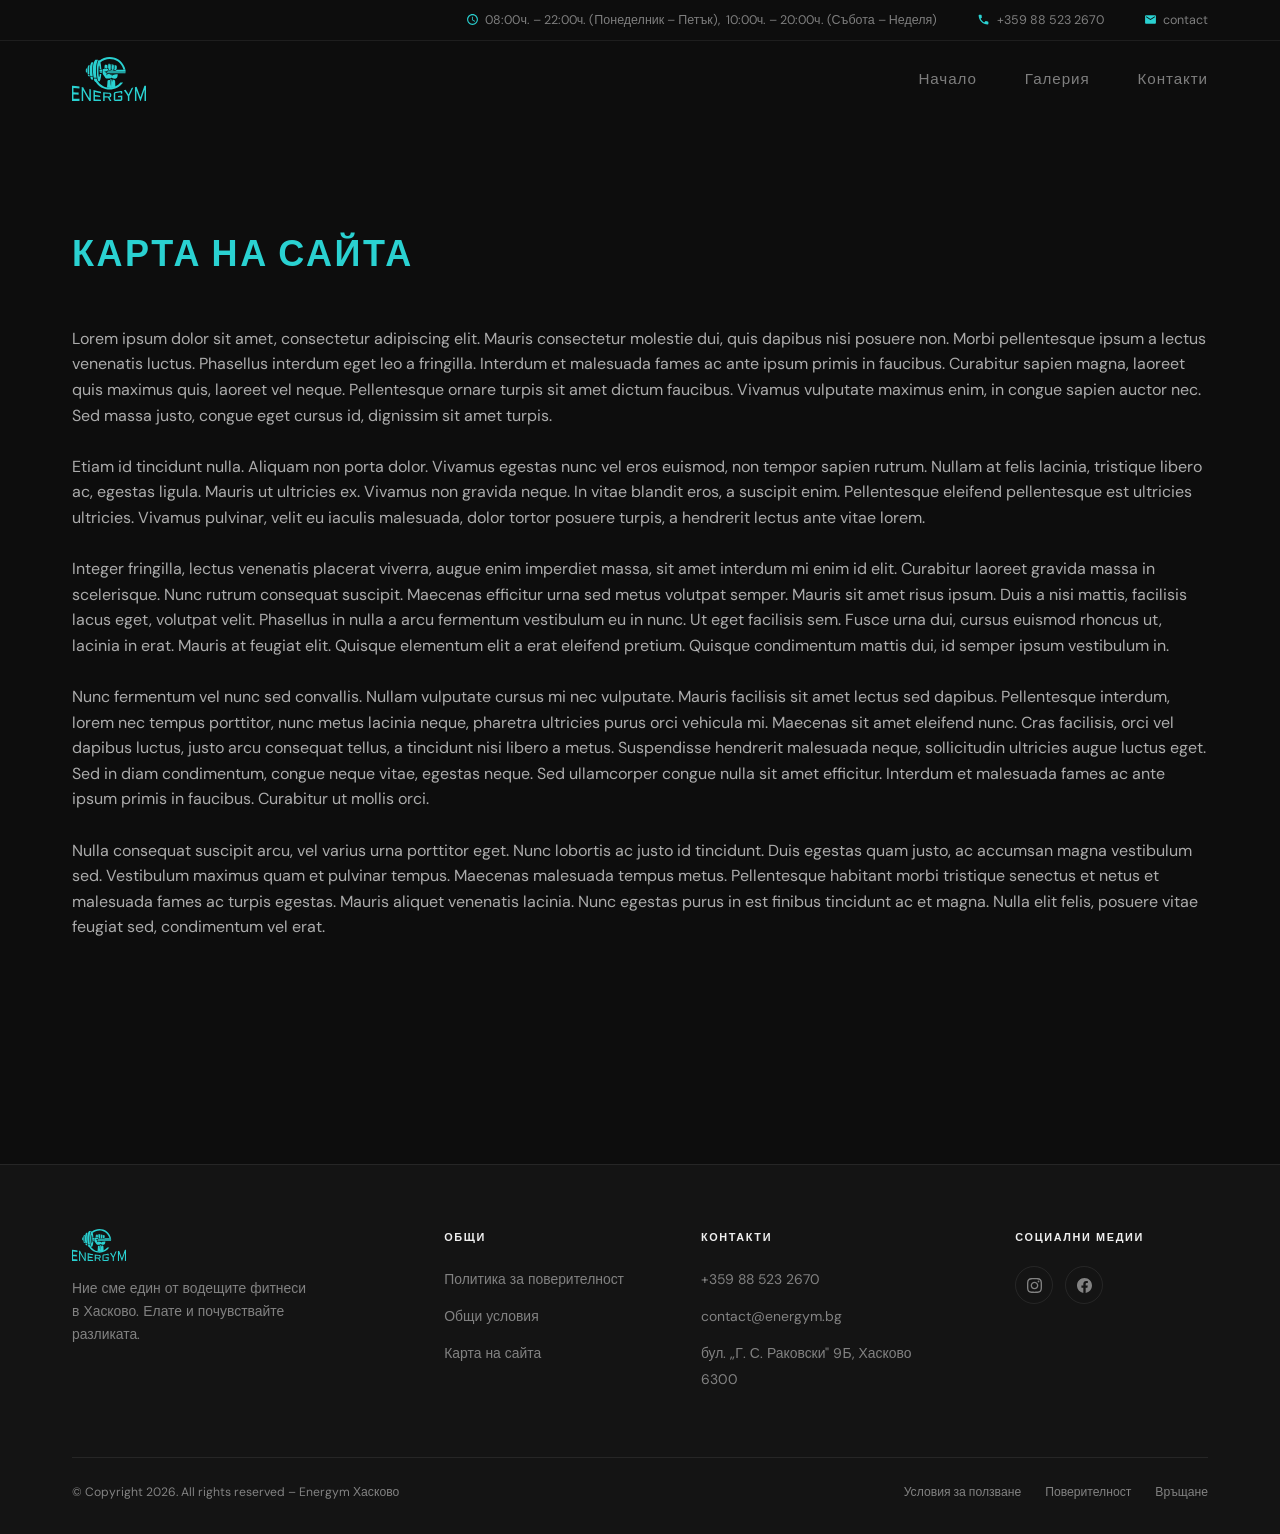
<file: sitemap.html>
<!DOCTYPE html>
<html lang="bg">
<head>
  <meta charset="UTF-8" />
  <meta name="viewport" content="width=device-width, initial-scale=1.0" />
  <title>Energym – feel the change</title>
  <meta name="description" content="Energym е фитнес центърът за всеки, който иска да подобри формата си в модерна, добре оборудвана и подкрепяща среда." />

  <!-- Open Graph -->
  <meta property="og:title"       content="Energym – feel the change" />
  <meta property="og:description" content="Energym е фитнес център в град Хасково." />
  <meta property="og:type"        content="website" />
  <meta property="og:image"       content="assets/images/gym person background.avif" />

  <!-- Favicon (teal version for browser tab) -->
  <link rel="icon" type="image/svg+xml" href="assets/icons/favicon.svg" />

  <!-- Google Fonts -->
  <link rel="preconnect" href="https://fonts.googleapis.com" />
  <link rel="preconnect" href="https://fonts.gstatic.com" crossorigin />
  <link href="https://fonts.googleapis.com/css2?family=Bebas+Neue&family=DM+Sans:ital,opsz,wght@0,9..40,300;0,9..40,400;0,9..40,500;0,9..40,600;1,9..40,300&display=swap" rel="stylesheet" />

  <!-- Stylesheets (load order matters) -->
  <link rel="stylesheet" href="css/tokens.css" />
  <link rel="stylesheet" href="css/base.css" />
  <link rel="stylesheet" href="css/components.css" />
  <link rel="stylesheet" href="css/nav.css" />
  <link rel="stylesheet" href="css/hero.css" />
  <link rel="stylesheet" href="css/ticker.css" />
  <link rel="stylesheet" href="css/facilities.css" />
  <link rel="stylesheet" href="css/location.css" />
  <link rel="stylesheet" href="css/pricing.css" />
  <link rel="stylesheet" href="css/footer.css" />
</head>

<body>

  <!-- ============================================================
       NAVIGATION HEADER
       ============================================================ -->
  
  <header class="site-header" id="site-header">

  <!-- Top info bar — desktop only, hidden on tablet/mobile -->
  <div class="nav-topbar">
    <div class="nav-topbar-inner">

      <div class="nav-topbar-item">
        <svg viewBox="0 0 24 24" xmlns="http://www.w3.org/2000/svg" aria-hidden="true">
          <path d="M12 2C6.48 2 2 6.48 2 12s4.48 10 10 10 10-4.48 10-10S17.52 2 12 2zm0 18c-4.42 0-8-3.58-8-8s3.58-8 8-8 8 3.58 8 8-3.58 8-8 8zm.5-13H11v6l5.25 3.15.75-1.23-4.5-2.67V7z"/>
        </svg>
        <span>08:00ч. – 22:00ч. (Понеделник – Петък),&nbsp; 10:00ч. – 20:00ч. (Събота – Неделя)</span>
      </div>

      <div class="nav-topbar-item">
        <svg viewBox="0 0 24 24" xmlns="http://www.w3.org/2000/svg" aria-hidden="true">
          <path d="M6.62 10.79c1.44 2.83 3.76 5.14 6.59 6.59l2.2-2.2c.27-.27.67-.36 1.02-.24 1.12.37 2.33.57 3.57.57.55 0 1 .45 1 1V20c0 .55-.45 1-1 1-9.39 0-17-7.61-17-17 0-.55.45-1 1-1h3.5c.55 0 1 .45 1 1 0 1.25.2 2.45.57 3.57.11.35.03.74-.25 1.02l-2.2 2.2z"/>
        </svg>
        <a href="tel:+359885232670">+359 88 523 2670</a>
      </div>

      <div class="nav-topbar-item">
        <svg viewBox="0 0 24 24" xmlns="http://www.w3.org/2000/svg" aria-hidden="true">
          <path d="M20 4H4c-1.1 0-2 .9-2 2v12c0 1.1.9 2 2 2h16c1.1 0 2-.9 2-2V6c0-1.1-.9-2-2-2zm0 4l-8 5-8-5V6l8 5 8-5v2z"/>
        </svg>
        <a href="mailto:contact@energym.bg">contact</a>
      </div>

    </div>
  </div>

  <!-- Main nav row: logo + desktop links -->
  <div class="nav-main-row">

    <!-- Logo — always visible, always left -->
    <a href="index.html" class="nav-logo-link" aria-label="Energym home">
      <img src="assets/icons/logo.svg" alt="Energym logo" class="nav-logo-img" />
    </a>

    <!-- Desktop links — hidden on tablet and mobile -->
    <nav aria-label="Main navigation">
      <ul class="nav-links" role="list">
        <li><a href="#hero">Начало</a></li>
        <li><a href="#gallery">Галерия</a></li>
        <li><a href="#contact">Контакти</a></li>
      </ul>
    </nav>

    <!-- Hamburger — visible on tablet and mobile only -->
    <button class="nav-toggle" id="nav-toggle" aria-label="Open menu" aria-expanded="false">
      <span></span>
      <span></span>
      <span></span>
    </button>

  </div>

</header>

<!-- Mobile/tablet overlay menu -->
<nav class="mobile-menu" id="mobile-menu" aria-label="Mobile navigation">
  <button class="mobile-close" id="mobile-close" aria-label="Close menu">✕</button>
  <a href="#hero">Начало</a>
  <a href="#gallery">Галерия</a>
  <a href="#contact">Контакти</a>
</nav>

<!-- ============================================================
       POLICY / ABOUT
       ============================================================ -->
       <section class="policy section" id="about" aria-label="Policy">
        <div class="policy-section">    
            <!-- Text column -->
            <div class="policy-text">
              <span class="">Карта на сайта</span>
            </div>
            <br>
            <div class="facility-feature-text">
                <p>Lorem ipsum dolor sit amet, consectetur adipiscing elit. Mauris consectetur molestie dui, quis dapibus nisi posuere non. Morbi pellentesque ipsum a lectus venenatis luctus. Phasellus interdum eget leo a fringilla. Interdum et malesuada fames ac ante ipsum primis in faucibus. Curabitur sapien magna, laoreet quis maximus quis, laoreet vel neque. Pellentesque ornare turpis sit amet dictum faucibus. Vivamus vulputate maximus enim, in congue sapien auctor nec. Sed massa justo, congue eget cursus id, dignissim sit amet turpis. </p><br>
                <p>Etiam id tincidunt nulla. Aliquam non porta dolor. Vivamus egestas nunc vel eros euismod, non tempor sapien rutrum. Nullam at felis lacinia, tristique libero ac, egestas ligula. Mauris ut ultricies ex. Vivamus non gravida neque. In vitae blandit eros, a suscipit enim. Pellentesque eleifend pellentesque est ultricies ultricies. Vivamus pulvinar, velit eu iaculis malesuada, dolor tortor posuere turpis, a hendrerit lectus ante vitae lorem.</p><br>
                <p>Integer fringilla, lectus venenatis placerat viverra, augue enim imperdiet massa, sit amet interdum mi enim id elit. Curabitur laoreet gravida massa in scelerisque. Nunc rutrum consequat suscipit. Maecenas efficitur urna sed metus volutpat semper. Mauris sit amet risus ipsum. Duis a nisi mattis, facilisis lacus eget, volutpat velit. Phasellus in nulla a arcu fermentum vestibulum eu in nunc. Ut eget facilisis sem. Fusce urna dui, cursus euismod rhoncus ut, lacinia in erat. Mauris at feugiat elit. Quisque elementum elit a erat eleifend pretium. Quisque condimentum mattis dui, id semper ipsum vestibulum in.</p><br>
                <p>Nunc fermentum vel nunc sed convallis. Nullam vulputate cursus mi nec vulputate. Mauris facilisis sit amet lectus sed dapibus. Pellentesque interdum, lorem nec tempus porttitor, nunc metus lacinia neque, pharetra ultricies purus orci vehicula mi. Maecenas sit amet eleifend nunc. Cras facilisis, orci vel dapibus luctus, justo arcu consequat tellus, a tincidunt nisi libero a metus. Suspendisse hendrerit malesuada neque, sollicitudin ultricies augue luctus eget. Sed in diam condimentum, congue neque vitae, egestas neque. Sed ullamcorper congue nulla sit amet efficitur. Interdum et malesuada fames ac ante ipsum primis in faucibus. Curabitur ut mollis orci.</p><br>
                <p>Nulla consequat suscipit arcu, vel varius urna porttitor eget. Nunc lobortis ac justo id tincidunt. Duis egestas quam justo, ac accumsan magna vestibulum sed. Vestibulum maximus quam et pulvinar tempus. Maecenas malesuada tempus metus. Pellentesque habitant morbi tristique senectus et netus et malesuada fames ac turpis egestas. Mauris aliquet venenatis lacinia. Nunc egestas purus in est finibus tincidunt ac et magna. Nulla elit felis, posuere vitae feugiat sed, condimentum vel erat.</p>

            </div>


        </div>
        </section>
   <!-- ============================================================
       FOOTER
       ============================================================ -->
       <footer class="site-footer" id="contact" aria-label="Site footer">
        <div class="container">
          <div class="footer-grid">
    
            <!-- Brand -->
            <div class="footer-brand">
              <img src="assets/icons/logo.svg" alt="Energym logo" class="footer-logo"/>
              <p class="footer-tagline">
                Ние сме един от водещите фитнеси в Хасково. Елате и почувствайте разликата.
              </p>
            </div>
    
            <!-- Support links -->
            <div>
              <div class="footer-col-title">Общи</div>
              <ul class="footer-links">
                <li><a href="policy.html">Политика за поверителност</a></li>
                <li><a href="terms.html">Общи условия</a></li>
                <li><a href="sitemap.html">Карта на сайта</a></li>
              </ul>
            </div>
    
            <!-- Contact details -->
            <div>
              <div class="footer-col-title">Контакти</div>
              <ul class="footer-links">
                <li><a href="tel:+359885232670">+359 88 523 2670</a></li>
                <li><a href="mailto:contact@energym.bg">contact@energym.bg</a></li>
                <li>
                  <a href="https://maps.google.com/?q=Haskovo+Rakovski+9B"
                     target="_blank" rel="noopener">
                    бул. „Г. С. Раковски" 9Б, Хасково 6300
                  </a>
                </li>
              </ul>
            </div>
    
            <!-- Social media -->
            <div>
              <div class="footer-col-title">Социални медии</div>
              <div class="footer-social-row">
    
                <a href="https://www.instagram.com/energym_haskovo/"
                   class="footer-social-btn"
                   target="_blank" rel="noopener"
                   aria-label="Instagram">
                  <svg viewBox="0 0 24 24" aria-hidden="true">
                    <path d="M12 2.163c3.204 0 3.584.012 4.85.07 3.252.148 4.771 1.691 4.919 4.919.058 1.265.069 1.645.069 4.849 0 3.205-.012 3.584-.069 4.849-.149 3.225-1.664 4.771-4.919 4.919-1.266.058-1.644.07-4.85.07-3.204 0-3.584-.012-4.849-.07-3.26-.149-4.771-1.699-4.919-4.92-.058-1.265-.07-1.644-.07-4.849 0-3.204.013-3.583.07-4.849.149-3.227 1.664-4.771 4.919-4.919 1.266-.057 1.645-.069 4.849-.069zm0-2.163c-3.259 0-3.667.014-4.947.072-4.358.2-6.78 2.618-6.98 6.98-.059 1.281-.073 1.689-.073 4.948 0 3.259.014 3.668.072 4.948.2 4.358 2.618 6.78 6.98 6.98 1.281.058 1.689.072 4.948.072 3.259 0 3.668-.014 4.948-.072 4.354-.2 6.782-2.618 6.979-6.98.059-1.28.073-1.689.073-4.948 0-3.259-.014-3.667-.072-4.947-.196-4.354-2.617-6.78-6.979-6.98-1.281-.059-1.69-.073-4.949-.073zm0 5.838c-3.403 0-6.162 2.759-6.162 6.162s2.759 6.163 6.162 6.163 6.162-2.759 6.162-6.163c0-3.403-2.759-6.162-6.162-6.162zm0 10.162c-2.209 0-4-1.79-4-4 0-2.209 1.791-4 4-4s4 1.791 4 4c0 2.21-1.791 4-4 4zm6.406-11.845c-.796 0-1.441.645-1.441 1.44s.645 1.44 1.441 1.44c.795 0 1.439-.645 1.439-1.44s-.644-1.44-1.439-1.44z"/>
                  </svg>
                </a>
    
                <a href="https://www.facebook.com/profile.php?id=100078097128902"
                   class="footer-social-btn"
                   target="_blank" rel="noopener"
                   aria-label="Facebook">
                  <svg viewBox="0 0 24 24" aria-hidden="true">
                    <path d="M24 12.073c0-6.627-5.373-12-12-12s-12 5.373-12 12c0 5.99 4.388 10.954 10.125 11.854v-8.385H7.078v-3.47h3.047V9.43c0-3.007 1.792-4.669 4.533-4.669 1.312 0 2.686.235 2.686.235v2.953H15.83c-1.491 0-1.956.925-1.956 1.874v2.25h3.328l-.532 3.47h-2.796v8.385C19.612 23.027 24 18.062 24 12.073z"/>
                  </svg>
                </a>
    
              </div>
            </div>
    
          </div><!-- /footer-grid -->
    
          <!-- Bottom bar -->
          <div class="footer-bottom">
            <p class="footer-copyright">© Copyright 2026. All rights reserved – Energym Хасково</p>
            <nav class="footer-legal" aria-label="Legal links">
              <a href="#">Условия за ползване</a>
              <a href="#">Поверителност</a>
              <a href="#">Връщане</a>
            </nav>
          </div>
    
        </div>
      </footer>
    
    
      <!-- ============================================================
           SCRIPTS (deferred, in dependency order)
           ============================================================ -->
      <script src="js/nav.js"           defer></script>
      <script src="js/hero.js"          defer></script>
      <script src="js/gallery.js"       defer></script>
      <script src="js/scroll-reveal.js" defer></script>
    
    </body>
    </html>
</file>
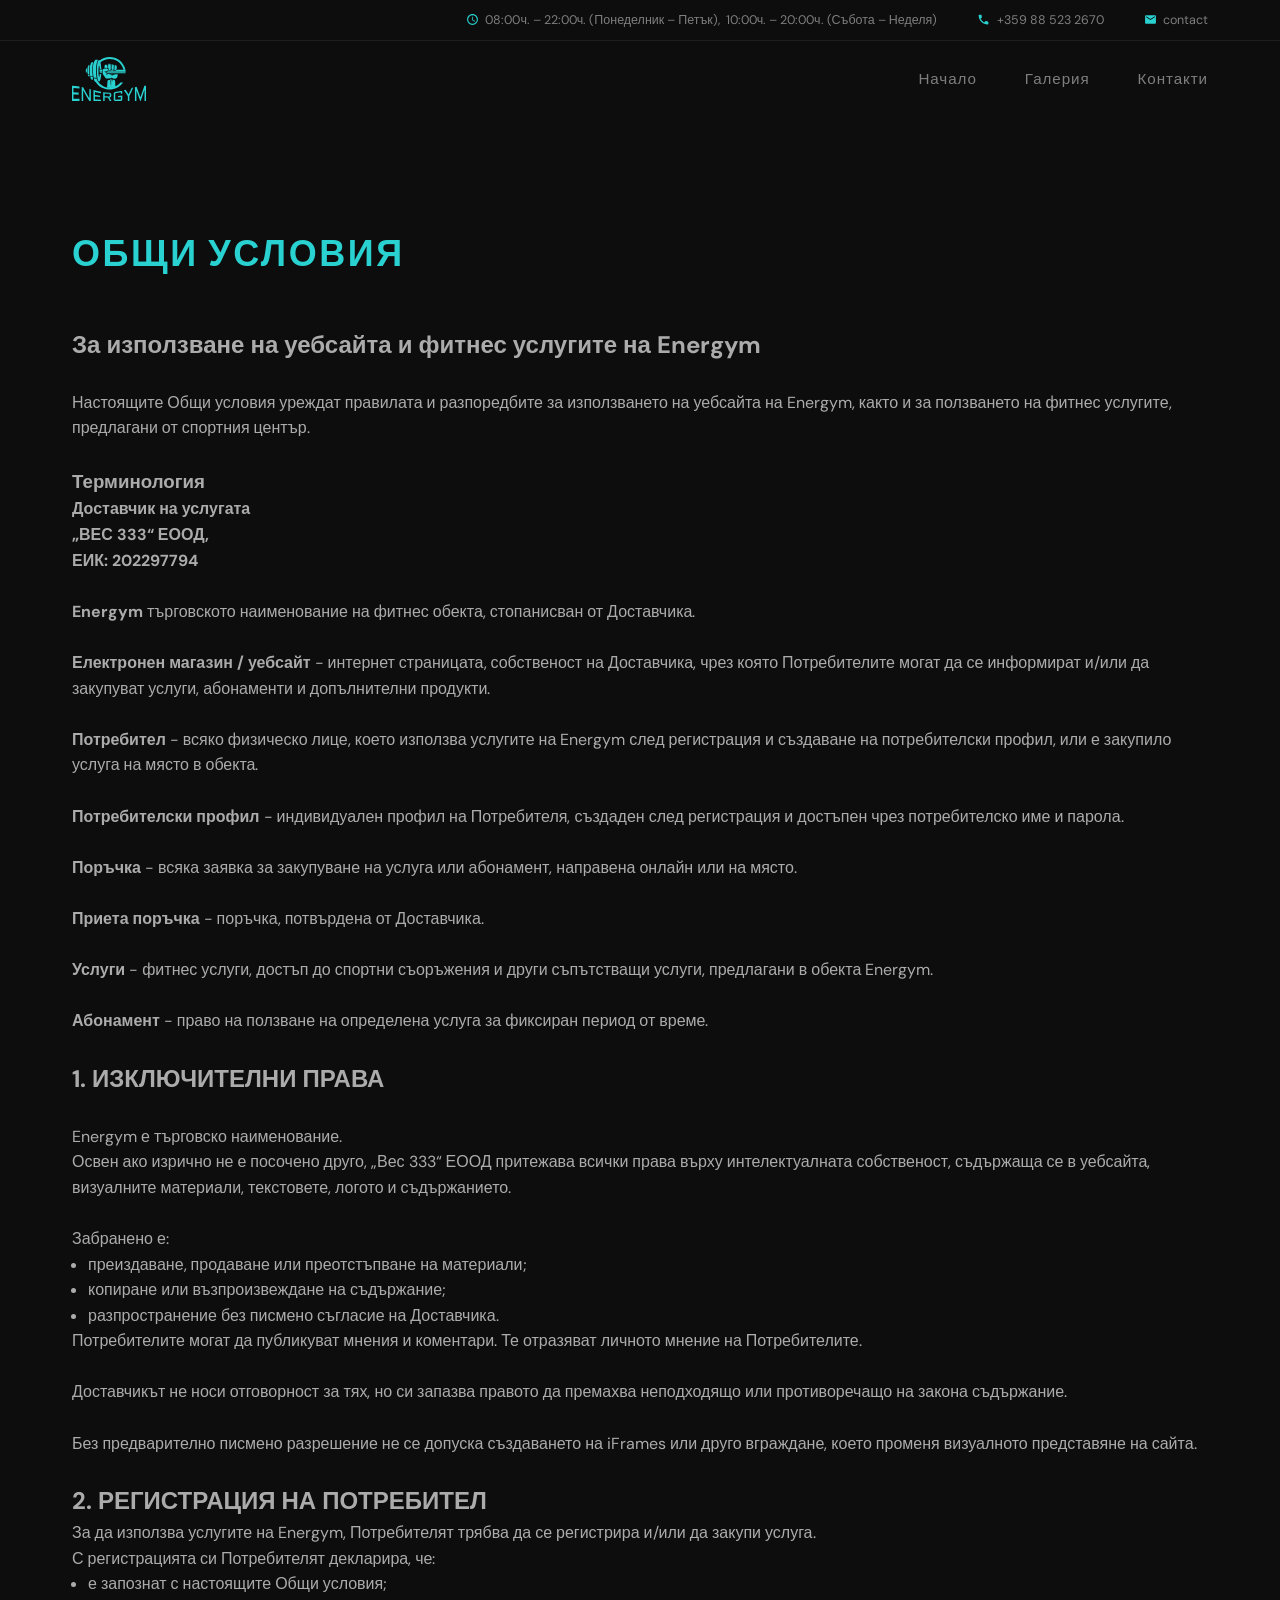
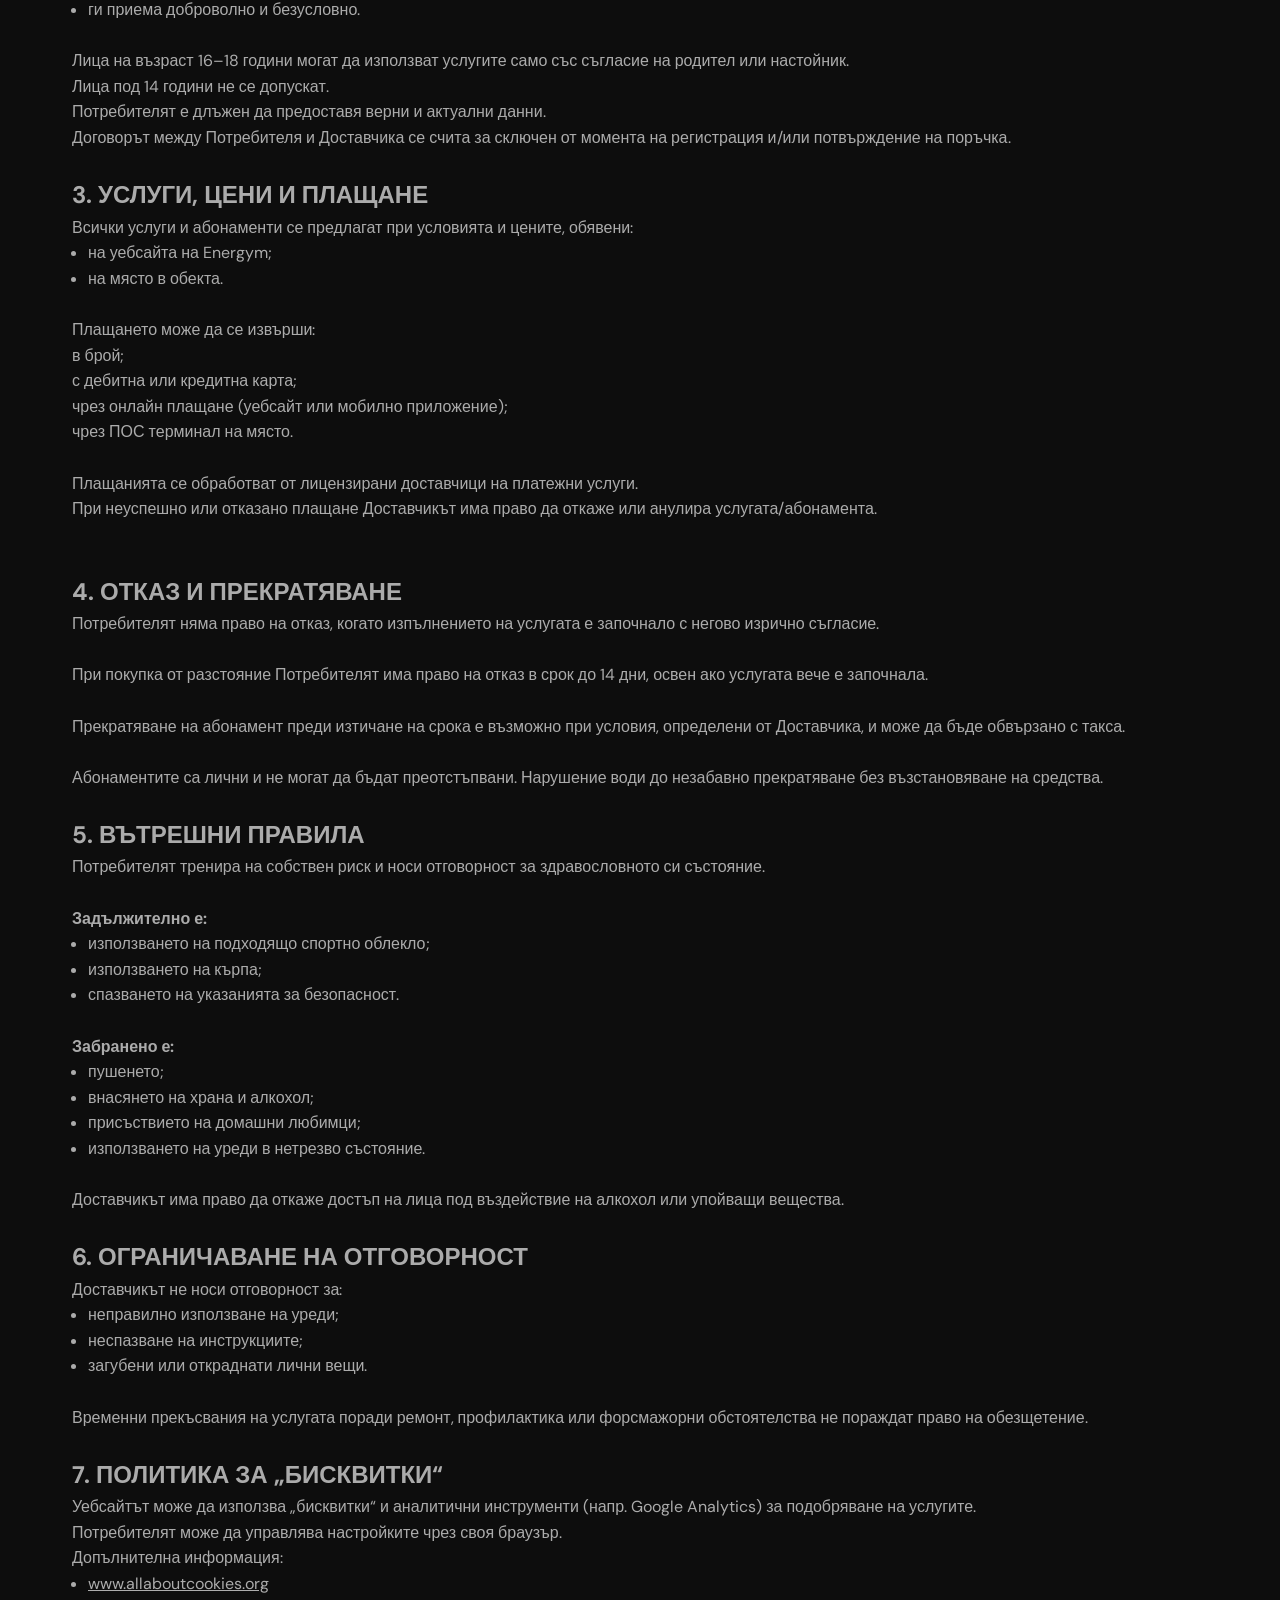
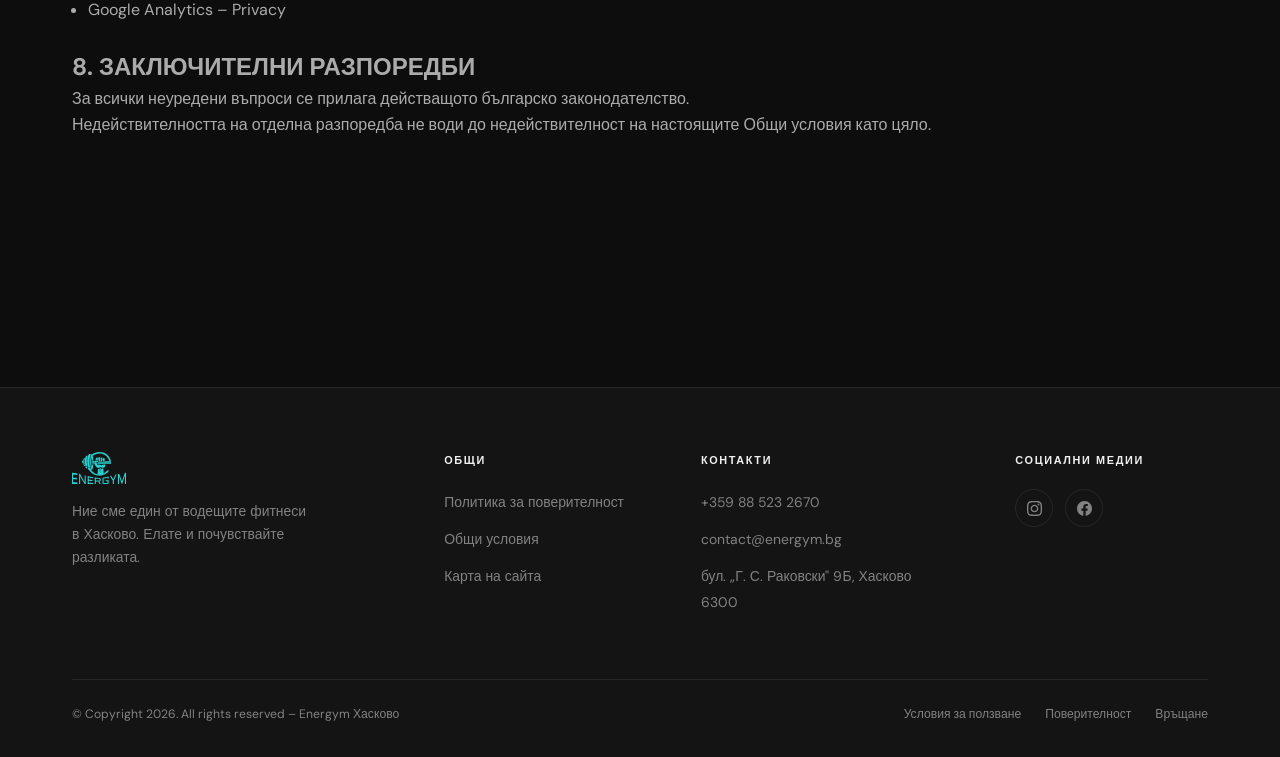
<file: terms.html>
<!DOCTYPE html>
<html lang="bg">
<head>
  <meta charset="UTF-8" />
  <meta name="viewport" content="width=device-width, initial-scale=1.0" />
  <title>Energym – feel the change</title>
  <meta name="description" content="Energym е фитнес центърът за всеки, който иска да подобри формата си в модерна, добре оборудвана и подкрепяща среда." />

  <!-- Open Graph -->
  <meta property="og:title"       content="Energym – feel the change" />
  <meta property="og:description" content="Energym е фитнес център в град Хасково." />
  <meta property="og:type"        content="website" />
  <meta property="og:image"       content="assets/images/gym person background.avif" />

  <!-- Favicon (teal version for browser tab) -->
  <link rel="icon" type="image/svg+xml" href="assets/icons/favicon.svg" />

  <!-- Google Fonts -->
  <link rel="preconnect" href="https://fonts.googleapis.com" />
  <link rel="preconnect" href="https://fonts.gstatic.com" crossorigin />
  <link href="https://fonts.googleapis.com/css2?family=Bebas+Neue&family=DM+Sans:ital,opsz,wght@0,9..40,300;0,9..40,400;0,9..40,500;0,9..40,600;1,9..40,300&display=swap" rel="stylesheet" />

  <!-- Stylesheets (load order matters) -->
  <link rel="stylesheet" href="css/tokens.css" />
  <link rel="stylesheet" href="css/base.css" />
  <link rel="stylesheet" href="css/components.css" />
  <link rel="stylesheet" href="css/nav.css" />
  <link rel="stylesheet" href="css/hero.css" />
  <link rel="stylesheet" href="css/ticker.css" />
  <link rel="stylesheet" href="css/facilities.css" />
  <link rel="stylesheet" href="css/location.css" />
  <link rel="stylesheet" href="css/pricing.css" />
  <link rel="stylesheet" href="css/footer.css" />
</head>

<body>

  <!-- ============================================================
       NAVIGATION HEADER
       ============================================================ -->
  
  <header class="site-header" id="site-header">

  <!-- Top info bar — desktop only, hidden on tablet/mobile -->
  <div class="nav-topbar">
    <div class="nav-topbar-inner">

      <div class="nav-topbar-item">
        <svg viewBox="0 0 24 24" xmlns="http://www.w3.org/2000/svg" aria-hidden="true">
          <path d="M12 2C6.48 2 2 6.48 2 12s4.48 10 10 10 10-4.48 10-10S17.52 2 12 2zm0 18c-4.42 0-8-3.58-8-8s3.58-8 8-8 8 3.58 8 8-3.58 8-8 8zm.5-13H11v6l5.25 3.15.75-1.23-4.5-2.67V7z"/>
        </svg>
        <span>08:00ч. – 22:00ч. (Понеделник – Петък),&nbsp; 10:00ч. – 20:00ч. (Събота – Неделя)</span>
      </div>

      <div class="nav-topbar-item">
        <svg viewBox="0 0 24 24" xmlns="http://www.w3.org/2000/svg" aria-hidden="true">
          <path d="M6.62 10.79c1.44 2.83 3.76 5.14 6.59 6.59l2.2-2.2c.27-.27.67-.36 1.02-.24 1.12.37 2.33.57 3.57.57.55 0 1 .45 1 1V20c0 .55-.45 1-1 1-9.39 0-17-7.61-17-17 0-.55.45-1 1-1h3.5c.55 0 1 .45 1 1 0 1.25.2 2.45.57 3.57.11.35.03.74-.25 1.02l-2.2 2.2z"/>
        </svg>
        <a href="tel:+359885232670">+359 88 523 2670</a>
      </div>

      <div class="nav-topbar-item">
        <svg viewBox="0 0 24 24" xmlns="http://www.w3.org/2000/svg" aria-hidden="true">
          <path d="M20 4H4c-1.1 0-2 .9-2 2v12c0 1.1.9 2 2 2h16c1.1 0 2-.9 2-2V6c0-1.1-.9-2-2-2zm0 4l-8 5-8-5V6l8 5 8-5v2z"/>
        </svg>
        <a href="mailto:contact@energym.bg">contact</a>
      </div>

    </div>
  </div>

  <!-- Main nav row: logo + desktop links -->
  <div class="nav-main-row">

    <!-- Logo — always visible, always left -->
    <a href="index.html" class="nav-logo-link" aria-label="Energym home">
      <img src="assets/icons/logo.svg" alt="Energym logo" class="nav-logo-img" />
    </a>

    <!-- Desktop links — hidden on tablet and mobile -->
    <nav aria-label="Main navigation">
      <ul class="nav-links" role="list">
        <li><a href="#hero">Начало</a></li>
        <li><a href="#gallery">Галерия</a></li>
        <li><a href="#contact">Контакти</a></li>
      </ul>
    </nav>

    <!-- Hamburger — visible on tablet and mobile only -->
    <button class="nav-toggle" id="nav-toggle" aria-label="Open menu" aria-expanded="false">
      <span></span>
      <span></span>
      <span></span>
    </button>

  </div>

</header>

<!-- Mobile/tablet overlay menu -->
<nav class="mobile-menu" id="mobile-menu" aria-label="Mobile navigation">
  <button class="mobile-close" id="mobile-close" aria-label="Close menu">✕</button>
  <a href="#hero">Начало</a>
  <a href="#gallery">Галерия</a>
  <a href="#contact">Контакти</a>
</nav>

<!-- ============================================================
       POLICY / ABOUT
       ============================================================ -->
       <section class="policy section" id="about" aria-label="Policy">
        <div class="policy-section">    
            <!-- Text column -->
            <div class="policy-text">
              <span class="">Общи условия</span>
            </div>
            <br>
            <div class="facility-feature-text">
              <h1>За използване на уебсайта и фитнес услугите на Energym</h1><br>
              <p>Настоящите Общи условия уреждат правилата и разпоредбите за използването на уебсайта на Energym, както и за ползването на фитнес услугите, предлагани от спортния център.</p><br>
              <h3>Терминология</h3>
              <p><b>Доставчик на услугата<br>
              „ВЕС 333“ ЕООД,<br>
              ЕИК: 202297794</b></p><br>

              <p><b>Energym</b> търговското наименование на фитнес обекта, стопанисван от Доставчика.</p><br>
              <p><b>Електронен магазин / уебсайт </b>- интернет страницата, собственост на Доставчика, чрез която Потребителите могат да се информират и/или да закупуват услуги, абонаменти и допълнителни продукти.</p><br>
              <p><b>Потребител </b>- всяко физическо лице, което използва услугите на Energym след регистрация и създаване на потребителски профил, или е закупило услуга на място в обекта.</p><br>
              <p><b>Потребителски профил </b>- индивидуален профил на Потребителя, създаден след регистрация и достъпен чрез потребителско име и парола.</p><br>
              <p><b>Поръчка </b>- всяка заявка за закупуване на услуга или абонамент, направена онлайн или на място.</p><br>
              <p><b>Приета поръчка </b>- поръчка, потвърдена от Доставчика.</p><br>
              <p><b>Услуги </b>- фитнес услуги, достъп до спортни съоръжения и други съпътстващи услуги, предлагани в обекта Energym.</p><br>
              <p><b>Абонамент </b>- право на ползване на определена услуга за фиксиран период от време.</p><br>

                
              <h2>1. ИЗКЛЮЧИТЕЛНИ ПРАВА</h2><br>
              <p>Energym е търговско наименование.<br>
              Освен ако изрично не е посочено друго, „Вес 333“ ЕООД притежава всички права върху интелектуалната собственост, съдържаща се в уебсайта, визуалните материали, текстовете, логото и съдържанието.<br>
              <br>
              Забранено е:</p>
                   <ul class="li-policy">
                    <li>преиздаване, продаване или преотстъпване на материали;</li>
                    <li>копиране или възпроизвеждане на съдържание;</li>
                    <li>разпространение без писмено съгласие на Доставчика.</li>
                    </ul> 

                <p>Потребителите могат да публикуват мнения и коментари. Те отразяват личното мнение на Потребителите.<br>
                <br>
                Доставчикът не носи отговорност за тях, но си запазва правото да премахва неподходящо или противоречащо на закона съдържание.<br>
                <br>
                Без предварително писмено разрешение не се допуска създаването на iFrames или друго вграждане, което променя визуалното представяне на сайта.</p>
                <br>

                <h2>2. РЕГИСТРАЦИЯ НА ПОТРЕБИТЕЛ</h2>
                <p>За да използва услугите на Energym, Потребителят трябва да се регистрира и/или да закупи услуга.<br>
                  С регистрацията си Потребителят декларира, че:</p>
                   <ul class="li-policy">
                    <li>е запознат с настоящите Общи условия;</li>
                    <li>ги приема доброволно и безусловно.</li>
                    </ul> 
                <br>
                <p>Лица на възраст 16–18 години могат да използват услугите само със съгласие на родител или настойник.<br>
                  Лица под 14 години не се допускат.<br>
                  Потребителят е длъжен да предоставя верни и актуални данни.<br>
                  Договорът между Потребителя и Доставчика се счита за сключен от момента на регистрация и/или потвърждение на поръчка.</p>
                <br>

                <h2>3. УСЛУГИ, ЦЕНИ И ПЛАЩАНЕ</h2>
                <p>Всички услуги и абонаменти се предлагат при условията и цените, обявени:</p>
                  <ul class="li-policy">
                    <li>на уебсайта на Energym;</li>
                    <li>на място в обекта.</li>
                    </ul><br>
                    <p>Плащането може да се извърши:</p>
                  <ul>
                    <li>в брой;</li>
                    <li>с дебитна или кредитна карта;</li>
                    <li>чрез онлайн плащане (уебсайт или мобилно приложение);</li>
                    <li>чрез ПОС терминал на място.</li>
                  </ul>
                <br>
                  <p>Плащанията се обработват от лицензирани доставчици на платежни услуги.<br>
                  При неуспешно или отказано плащане Доставчикът има право да откаже или анулира услугата/абонамента.</p><br>
                <br>

                 <h2>4. ОТКАЗ И ПРЕКРАТЯВАНЕ</h2>
                <p>Потребителят няма право на отказ, когато изпълнението на услугата е започнало с негово изрично съгласие.<br>
                <br>
При покупка от разстояние Потребителят има право на отказ в срок до 14 дни, освен ако услугата вече е започнала.<br>
<br>
Прекратяване на абонамент преди изтичане на срока е възможно при условия, определени от Доставчика, и може да бъде обвързано с такса.<br>
<br>
Абонаментите са лични и не могат да бъдат преотстъпвани. Нарушение води до незабавно прекратяване без възстановяване на средства.</p>
                <br>

                 <h2>5. ВЪТРЕШНИ ПРАВИЛА</h2>
                <p>Потребителят тренира на собствен риск и носи отговорност за здравословното си състояние.<br>
                <br>
<b>Задължително е:</b></p>
                  <ul class="li-policy">
                    <li>използването на подходящо спортно облекло;</li>
                    <li>използването на кърпа;</li>
                    <li>спазването на указанията за безопасност.</li>
                  </ul>
                  <br>
                    <p><b>Забранено е:</b></p>
                  <ul class="li-policy">
                    <li>пушенето;</li>
                    <li>внасянето на храна и алкохол;</li>
                    <li>присъствието на домашни любимци;</li>
                    <li>използването на уреди в нетрезво състояние.</li>
                  </ul>
                <br>
                <p>Доставчикът има право да откаже достъп на лица под въздействие на алкохол или упойващи вещества.</p>
                <br>

                <h2>6. ОГРАНИЧАВАНЕ НА ОТГОВОРНОСТ</h2>
                <p>Доставчикът не носи отговорност за:</p>
                 <ul class="li-policy">
                    <li>неправилно използване на уреди;</li>
                    <li>неспазване на инструкциите;</li>
                    <li>загубени или откраднати лични вещи.</li>
                  </ul>
                <br>
                <p>Временни прекъсвания на услугата поради ремонт, профилактика или форсмажорни обстоятелства не пораждат право на обезщетение.</p>  
                <br>

                <h2>7. ПОЛИТИКА ЗА „БИСКВИТКИ“</h2>
                <p>Уебсайтът може да използва „бисквитки“ и аналитични инструменти (напр. Google Analytics) за подобряване на услугите.<br>
                  Потребителят може да управлява настройките чрез своя браузър.<br>
                  Допълнителна информация:</p>
                    <ul class="li-policy">
                    <li><a href="www.allaboutcookies.org" style="text-decoration: underline;">www.allaboutcookies.org</a></li>
                    <li>Google Analytics – Privacy</li>
                    </ul>
                <br>

                <h2>8. ЗАКЛЮЧИТЕЛНИ РАЗПОРЕДБИ</h2>
                <p>За всички неуредени въпроси се прилага действащото българско законодателство.<br>
                Недействителността на отделна разпоредба не води до недействителност на настоящите Общи условия като цяло.</p>
                <br>

            </div>


        </div>
        </section>
   <!-- ============================================================
       FOOTER
       ============================================================ -->
       <footer class="site-footer" id="contact" aria-label="Site footer">
        <div class="container">
          <div class="footer-grid">
    
            <!-- Brand -->
            <div class="footer-brand">
              <img src="assets/icons/logo.svg" alt="Energym logo" class="footer-logo"/>
              <p class="footer-tagline">
                Ние сме един от водещите фитнеси в Хасково. Елате и почувствайте разликата.
              </p>
            </div>
    
            <!-- Support links -->
            <div>
              <div class="footer-col-title">Общи</div>
              <ul class="footer-links">
                <li><a href="policy.html">Политика за поверителност</a></li>
                <li><a href="terms.html">Общи условия</a></li>
                <li><a href="sitemap.html">Карта на сайта</a></li>
              </ul>
            </div>
    
            <!-- Contact details -->
            <div>
              <div class="footer-col-title">Контакти</div>
              <ul class="footer-links">
                <li><a href="tel:+359885232670">+359 88 523 2670</a></li>
                <li><a href="mailto:contact@energym.bg">contact@energym.bg</a></li>
                <li>
                  <a href="https://maps.google.com/?q=Haskovo+Rakovski+9B"
                     target="_blank" rel="noopener">
                    бул. „Г. С. Раковски" 9Б, Хасково 6300
                  </a>
                </li>
              </ul>
            </div>
    
            <!-- Social media -->
            <div>
              <div class="footer-col-title">Социални медии</div>
              <div class="footer-social-row">
    
                <a href="https://www.instagram.com/energym_haskovo/"
                   class="footer-social-btn"
                   target="_blank" rel="noopener"
                   aria-label="Instagram">
                  <svg viewBox="0 0 24 24" aria-hidden="true">
                    <path d="M12 2.163c3.204 0 3.584.012 4.85.07 3.252.148 4.771 1.691 4.919 4.919.058 1.265.069 1.645.069 4.849 0 3.205-.012 3.584-.069 4.849-.149 3.225-1.664 4.771-4.919 4.919-1.266.058-1.644.07-4.85.07-3.204 0-3.584-.012-4.849-.07-3.26-.149-4.771-1.699-4.919-4.92-.058-1.265-.07-1.644-.07-4.849 0-3.204.013-3.583.07-4.849.149-3.227 1.664-4.771 4.919-4.919 1.266-.057 1.645-.069 4.849-.069zm0-2.163c-3.259 0-3.667.014-4.947.072-4.358.2-6.78 2.618-6.98 6.98-.059 1.281-.073 1.689-.073 4.948 0 3.259.014 3.668.072 4.948.2 4.358 2.618 6.78 6.98 6.98 1.281.058 1.689.072 4.948.072 3.259 0 3.668-.014 4.948-.072 4.354-.2 6.782-2.618 6.979-6.98.059-1.28.073-1.689.073-4.948 0-3.259-.014-3.667-.072-4.947-.196-4.354-2.617-6.78-6.979-6.98-1.281-.059-1.69-.073-4.949-.073zm0 5.838c-3.403 0-6.162 2.759-6.162 6.162s2.759 6.163 6.162 6.163 6.162-2.759 6.162-6.163c0-3.403-2.759-6.162-6.162-6.162zm0 10.162c-2.209 0-4-1.79-4-4 0-2.209 1.791-4 4-4s4 1.791 4 4c0 2.21-1.791 4-4 4zm6.406-11.845c-.796 0-1.441.645-1.441 1.44s.645 1.44 1.441 1.44c.795 0 1.439-.645 1.439-1.44s-.644-1.44-1.439-1.44z"/>
                  </svg>
                </a>
    
                <a href="https://www.facebook.com/profile.php?id=100078097128902"
                   class="footer-social-btn"
                   target="_blank" rel="noopener"
                   aria-label="Facebook">
                  <svg viewBox="0 0 24 24" aria-hidden="true">
                    <path d="M24 12.073c0-6.627-5.373-12-12-12s-12 5.373-12 12c0 5.99 4.388 10.954 10.125 11.854v-8.385H7.078v-3.47h3.047V9.43c0-3.007 1.792-4.669 4.533-4.669 1.312 0 2.686.235 2.686.235v2.953H15.83c-1.491 0-1.956.925-1.956 1.874v2.25h3.328l-.532 3.47h-2.796v8.385C19.612 23.027 24 18.062 24 12.073z"/>
                  </svg>
                </a>
    
              </div>
            </div>
    
          </div><!-- /footer-grid -->
    
          <!-- Bottom bar -->
          <div class="footer-bottom">
            <p class="footer-copyright">© Copyright 2026. All rights reserved – Energym Хасково</p>
            <nav class="footer-legal" aria-label="Legal links">
              <a href="terms.html">Условия за ползване</a>
              <a href="policy.html">Поверителност</a>
              <a href="#">Връщане</a>
            </nav>
          </div>
    
        </div>
      </footer>
    
    
      <!-- ============================================================
           SCRIPTS (deferred, in dependency order)
           ============================================================ -->
      <script src="js/nav.js"           defer></script>
      <script src="js/hero.js"          defer></script>
      <script src="js/gallery.js"       defer></script>
      <script src="js/scroll-reveal.js" defer></script>
    
    </body>
    </html>
</file>
<file: css/tokens.css>
/* =============================================================
   ENERGYM — Design Tokens
   Edit this file to change colours, fonts, spacing globally.
   ============================================================= */

:root {
  /* ---- Colours ---- */
  --clr-bg:           #0d0d0d;
  --clr-surface:      #141414;
  --clr-surface-alt:  #1a1a1a;
  --clr-border:       rgba(255, 255, 255, 0.08);
  --clr-border-hover: rgba(42, 209, 209, 0.35);

  --clr-primary:      #2ad1d1;   /* teal */
  --clr-primary-dim:  rgba(42, 209, 209, 0.65);
  --clr-primary-bg:   rgba(42, 209, 209, 0.1);
  --clr-accent:       #dec912;   /* yellow */

  --clr-text:         #f0f0f0;
  --clr-text-muted:   rgba(240, 240, 240, 0.50);
  --clr-text-soft:    rgba(240, 240, 240, 0.70);

  /* ---- Typography ---- */
  --font-display: 'Bebas Neue', sans-serif;
  --font-body:    'DM Sans', sans-serif;

  /* ---- Spacing ---- */
  --sp-xs:  0.5rem;   /*  8px */
  --sp-sm:  1rem;     /* 16px */
  --sp-md:  2rem;     /* 32px */
  --sp-lg:  4rem;     /* 64px */
  --sp-xl:  7rem;     /* 112px */

  /* ---- Layout ---- */
  --container-max: 1200px;
  --nav-height:    72px;
  --radius:        12px;   /* global border-radius */

  /* ---- Motion ---- */
  --ease-out:       cubic-bezier(0.16, 1, 0.3, 1);
  --dur-fast:       180ms;
  --dur-mid:        380ms;
  --dur-slow:       650ms;
}
</file>
<file: css/base.css>
/* =============================================================
   ENERGYM — Reset & Base
   ============================================================= */

*, *::before, *::after {
  box-sizing: border-box;
  margin: 0;
  padding: 0;
}

html {
  scroll-behavior: smooth;
  -webkit-text-size-adjust: 100%;
}

body {
  background-color: var(--clr-bg);
  color: var(--clr-text);
  font-family: var(--font-body);
  font-size: 1rem;        /* WAS 1.5rem — too large, made everything oversized */
  line-height: 1.65;
  overflow-x: hidden;
}

a {
  color: inherit;
  text-decoration: none;
}

img, svg {
  display: block;
  max-width: 100%;
}

ul, ol {
  list-style: none;
  margin: 0;
  padding: 0;
}

.li-policy {
  list-style-type:disc;
  margin: 0;
  padding-left: 16px;
}

button {
  font-family: inherit;
  cursor: pointer;
}

.container {
  width: 100%;
  max-width: var(--container-max);
  margin-inline: auto;
  padding-inline: var(--sp-md);
}

.section {
  padding-block: var(--sp-xl);
}

.section-label {
  display: block;
  font-family: var(--font-body);
  font-size: 0.75rem;     /* WAS "1 rem" with a space — invalid CSS */
  font-weight: 700;
  letter-spacing: 0.16em;
  text-transform: uppercase;
  color: var(--clr-primary);
  margin-bottom: var(--sp-sm);
}

.section-title {
  font-family: var(--font-display);
  font-size: clamp(2.4rem, 5vw, 4rem);
  line-height: 1.05;
  letter-spacing: 0.02em;
  color: var(--clr-text);
}

.divider {
  width: 100%;
  height: 1px;
  background: var(--clr-border);
}

.reveal {
  opacity: 0;
  transform: translateY(30px);
  transition:
    opacity   var(--dur-slow) var(--ease-out),
    transform var(--dur-slow) var(--ease-out);
}
.reveal.visible {
  opacity: 1;
  transform: none;
}
.reveal-d1 { transition-delay: 0.08s; }
.reveal-d2 { transition-delay: 0.16s; }
.reveal-d3 { transition-delay: 0.24s; }
.reveal-d4 { transition-delay: 0.32s; }
</file>
<file: css/components.css>
/* =============================================================
   ENERGYM — Buttons & Shared Components
   ============================================================= */

/* ---- Base button ---- */
.btn {
  display: inline-flex;
  align-items: center;
  justify-content: center;
  gap: 0.5rem;
  padding: 0.8rem 1.9rem;
  border: none;
  border-radius: var(--radius);
  font-family: var(--font-body);
  font-size: 0.82rem;
  font-weight: 600;
  letter-spacing: 0.06em;
  text-transform: uppercase;
  white-space: nowrap;
  cursor: pointer;
  transition:
    background   var(--dur-fast),
    border-color var(--dur-fast),
    color        var(--dur-fast),
    transform    var(--dur-fast) var(--ease-out),
    box-shadow   var(--dur-fast);
}
.btn:hover  { transform: translateY(-2px); }
.btn:active { transform: translateY(0); }

/* ---- Primary (teal fill) ---- */
.btn-primary {
  background: var(--clr-primary);
  color: #0d0d0d;
}
.btn-primary:hover {
  background: #55dede;
  box-shadow: 0 0 24px rgba(42, 209, 209, 0.35);
}

/* ---- Outline (teal border) ---- */
.btn-outline {
  background: transparent;
  color: var(--clr-primary);
  border: 1.5px solid var(--clr-primary);
}
.btn-outline:hover {
  background: var(--clr-primary-bg);
  box-shadow: 0 0 18px rgba(42, 209, 209, 0.2);
}
</file>
<file: css/nav.css>
/* =============================================================
   ENERGYM — Navigation
   
   Desktop  (1025px+):  two rows — topbar above, logo+links below
   Tablet   (601–1024px): single row — logo LEFT, burger RIGHT
   Mobile   (up to 600px): single row — logo LEFT, burger RIGHT
   ============================================================= */

/* ============================================================
   DESKTOP BASE STYLES
   ============================================================ */

.site-header {
  position: fixed;
  top: 0; left: 0; right: 0;
  z-index: 200;
  display: flex;
  flex-direction: column;
  transition: background var(--dur-mid), backdrop-filter var(--dur-mid);
}
.site-header.scrolled {
  background: rgba(13, 13, 13, 0.92);
  backdrop-filter: blur(20px);
  -webkit-backdrop-filter: blur(20px);
  border-bottom: 1px solid var(--clr-border);
}

/* ---- Top info bar ---- */
.nav-topbar {
  width: 100%;
  border-bottom: 1px solid rgba(255,255,255,0.07);
  padding-block: 0.6rem;
}
.nav-topbar-inner {
  max-width: var(--container-max);
  margin-inline: auto;
  padding-inline: 2rem;
  display: flex;
  align-items: center;
  justify-content: flex-end;
  gap: 2.5rem;
  font-size: 0.78rem;
  color: var(--clr-text-muted);
}
.nav-topbar-item {
  display: flex;
  align-items: center;
  gap: 0.4rem;
  white-space: nowrap;
}
.nav-topbar-item svg {
  width: 13px; height: 13px;
  fill: var(--clr-primary);
  flex-shrink: 0;
}
.nav-topbar-item a:hover { color: var(--clr-primary); }

/* ---- Main nav row — logo left, links right ---- */
.nav-main-row {
  width: 100%;
  max-width: var(--container-max);
  margin-inline: auto;
  padding-inline: 2rem;
  padding-block: 1rem;
  display: flex;
  align-items: center;
  justify-content: space-between;
}

/* ---- Logo ---- */
.nav-logo-link {
  display: flex;
  align-items: center;
  flex-shrink: 0;
}
.nav-logo-img {
  height: 44px;
  width: auto;
  display: block;
}

/* ---- Desktop nav links ---- */
.nav-links {
  display: flex;
  align-items: center;
  gap: 3rem;
  list-style: none;
}
.nav-links a {
  font-size: 0.95rem;
  font-weight: 500;
  color: var(--clr-text-muted);
  letter-spacing: 0.06em;
  white-space: nowrap;
  position: relative;
  transition: color var(--dur-fast);
}
.nav-links a::after {
  content: '';
  position: absolute;
  bottom: -4px; left: 0;
  width: 0; height: 1.5px;
  background: var(--clr-primary);
  transition: width var(--dur-mid) var(--ease-out);
}
.nav-links a:hover        { color: var(--clr-text); }
.nav-links a:hover::after { width: 100%; }

/* ---- Hamburger — hidden on desktop ---- */
.nav-toggle {
  display: none;
  flex-direction: column;
  justify-content: center;
  align-items: center;
  gap: 6px;
  width: 44px;
  height: 44px;
  background: none;
  border: none;
  padding: 0;
  cursor: pointer;
  flex-shrink: 0;
  -webkit-tap-highlight-color: transparent;
}
.nav-toggle span {
  display: block;
  width: 26px;
  height: 2px;
  background: #f0f0f0;
  border-radius: 2px;
  transition: transform var(--dur-mid) var(--ease-out), opacity var(--dur-fast);
}
.nav-toggle.open span:nth-child(1) { transform: translateY(8px) rotate(45deg); }
.nav-toggle.open span:nth-child(2) { opacity: 0; }
.nav-toggle.open span:nth-child(3) { transform: translateY(-8px) rotate(-45deg); }

/* ============================================================
   OVERLAY MENU (mobile + tablet)
   ============================================================ */
.mobile-menu {
  display: none;
  position: fixed;
  inset: 0;
  background: rgba(13, 13, 13, 0.97);
  z-index: 300;
  flex-direction: column;
  align-items: center;
  justify-content: center;
  gap: 3rem;
  opacity: 0;
  pointer-events: none;
  transition: opacity var(--dur-mid) var(--ease-out);
}
.mobile-menu.open {
  opacity: 1;
  pointer-events: auto;
}
.mobile-menu a {
  font-family: var(--font-display);
  font-size: 3rem;
  letter-spacing: 0.1em;
  color: var(--clr-text);
  transition: color var(--dur-fast);
}
.mobile-menu a:hover,
.mobile-menu a:active { color: var(--clr-primary); }

.mobile-close {
  position: absolute;
  top: 1.25rem; right: 1.25rem;
  width: 44px; height: 44px;
  display: flex; align-items: center; justify-content: center;
  font-size: 1.5rem;
  background: none;
  border: none;
  color: var(--clr-text-muted);
  cursor: pointer;
  -webkit-tap-highlight-color: transparent;
  transition: color var(--dur-fast);
}
.mobile-close:hover,
.mobile-close:active { color: var(--clr-primary); }

/* ============================================================
   TABLET  601px – 1024px
   Single row: logo far LEFT, hamburger far RIGHT
   ============================================================ */
@media (max-width: 1024px) {

  /* Hide the top info bar completely */
  .nav-topbar { display: none; }

  /* Header is now a single flex row */
  .site-header {
    flex-direction: row;
    align-items: center;
    justify-content: space-between;
    background: rgba(13, 13, 13, 0.95);
    backdrop-filter: blur(16px);
    -webkit-backdrop-filter: blur(16px);
    border-bottom: 1px solid var(--clr-border);
  }

  /* nav-main-row fills the full header width
     space-between pushes logo to left, burger to right */
  .nav-main-row {
    width: 100%;
    max-width: 100%;
    padding-inline: 2rem;
    padding-block: 1rem;
    justify-content: space-between;
  }

  /* Hide desktop links */
  .nav-links { display: none; }

  /* Show hamburger */
  .nav-toggle { display: flex; }

  /* Overlay menu links slightly smaller on tablet */
  .mobile-menu a { font-size: 3rem; }
}

/* ============================================================
   MOBILE  up to 600px
   Tighter padding, smaller logo, smaller overlay text
   ============================================================ */
@media (max-width: 600px) {

  .nav-main-row {
    width: 100%;
    max-width: 100%;
    padding-inline: 1.25rem;
    padding-block: 0.85rem;
  }

  .nav-logo-img { height: 38px; }
  .mobile-menu a { font-size: 1.5rem; }
  .mobile-menu { gap: 2rem; }
}
</file>
<file: css/hero.css>
/* =============================================================
   ENERGYM — Hero Section
   ============================================================= */

.hero {
  position: relative;
  min-height: 100svh;
  display: flex;
  align-items: flex-end;
  padding-bottom: var(--sp-lg);
  /* extra top padding to clear the two-row header (~108px total) */
  padding-top: 80px;
  overflow: hidden;
}

/* ---- Background slideshow ---- */
.hero-bg {
  position: absolute;
  inset: 0;
  z-index: 0;
}

.hero-bg-slide {
  position: absolute;
  inset: 0;
  background-size: cover;
  background-position: center top;
  opacity: 0;
  transform: scale(1.06);
  transition:
    opacity   1.2s var(--ease-out),
    transform 8s   linear;
}
.hero-bg-slide.active {
  opacity: 0.4;
  transform: scale(1);
}
.hero-bg-slide:nth-child(1) {
  background-image: url('https://framerusercontent.com/images/mQQvrq8NMRY7rWMxsKhWbEmR8dM.jpg');
}
.hero-bg-slide:nth-child(2) {
  background-image: url('https://framerusercontent.com/images/hrhQ5vHOEaOzdKWVZoBXgfZzvv0.jpg');
}
.hero-bg-slide:nth-child(3) {
  background-image: url('https://framerusercontent.com/images/TnJyQlSTxUuWAUUwGnecriw03Bg.jpg');
}
/* ---- When you add local images, replace the URLs above with:
   background-image: url('../assets/images/hero-1.jpg'); etc. ---- */

/* ---- Gradient overlay — two layers:
   1. A flat dark base so the photo is always subdued
   2. A bottom-to-top gradient that fades into the page bg ---- */
.hero-overlay {
  position: absolute;
  inset: 0;
  background:
    /* flat dark veil over the whole image */
    linear-gradient(
      to bottom,
      rgba(13, 13, 13, 0.55) 0%,
      rgba(13, 13, 13, 0.45) 50%,
      rgba(13, 13, 13, 0.80) 90%,
      #0d0d0d 100%
    );
  z-index: 1;
}

/* ---- Content layer ---- */
.hero-content {
  position: relative;
  z-index: 2;
  width: 100%;
  max-width: var(--container-max);
  margin-inline: auto;
  padding-inline: var(--sp-md);
}

/* ---- Headline ---- */
.hero-title {
  font-family: var(--font-display);
  font-size: clamp(6rem, 4vw, 6rem);
  line-height: 1.1;
  letter-spacing: 0.05em;
  margin-bottom: 1.6rem;
  margin-top: 56px;
  text-transform: uppercase;
}
.hero-title .highlight { color: var(--clr-primary); }

/* ---- Sub-copy ---- */
.hero-subtitle {
  max-width: 480px;
  font-size: 0.98rem;
  font-weight: 300;
  color: var(--clr-text-soft);
  margin-bottom: var(--sp-md);
  line-height: 1.75;
}

/* ---- CTA row ---- */
.hero-actions {
  display: flex;
  flex-wrap: wrap;
  gap: 1rem;
  align-items: center;
  margin-bottom: 1.5rem;
}

/* ---- Social follow row ---- */
.hero-social {
  display: flex;
  align-items: center;
  gap: 2rem;
  font-size: 1rem;
  color: var(--clr-text-muted);
}
.hero-social-link {
  display: flex;
  align-items: center;
  gap: 0.4rem;
  color: var(--clr-text-muted);
  transition: color var(--dur-fast);
}
.hero-social-link:hover { color: var(--clr-primary); }
.hero-social-link svg {
  width: 15px;
  height: 15px;
  fill: currentColor;
}

@media (max-width: 1024px) {
  /* Responsive tablet */
.hero-title { font-size: clamp(3rem, 9vw,4rem); }
.hero-subtitle { font-size: 1.25rem; }
.hero-social { font-size: 1.25rem; }
  }

/* ---- Responsive ---- */
@media (max-width: 600px) {
  .hero-title { font-size: clamp(2rem, 7vw, 2rem); }
  .hero-subtitle { font-size: 0.9rem; }
  .hero-social { font-size: 0.7rem; }
}
</file>
<file: css/ticker.css>
/* =============================================================
   ENERGYM — Crossed Ticker Strips
   Replicates the two diagonal overlapping marquee bands from
   the Framer site. One strip tilts up-right (white), the other
   down-right (teal). They cross in the centre of the viewport.
   ============================================================= */

.ticker-section {
  position: relative;
  height: 220px;          /* visible window for the crossed bands */
  overflow: hidden;
  background: var(--clr-bg);
  z-index: 1;
}

/* ---- Shared strip base ---- */
.ticker-strip {
  position: absolute;
  left: -0%;
  width: 120%;           /* wider than viewport so diagonals don't gap */
  padding-block: 1rem;
  display: flex;
  overflow: hidden;
  pointer-events: none;
}

/* ---- Top strip: white background, tilts up-right ---- */
.ticker-strip--white {
  background: #f0f0f0;
  top: 28px;
  transform: rotate(-5deg);
  transform-origin: center center;
  z-index: 2;
  margin-top: 16px;
}

/* ---- Bottom strip: teal background, tilts down-right ---- */
.ticker-strip--teal {
  background: var(--clr-primary);
  top: 90px;
  transform: rotate(5deg);
  transform-origin: center center;
  z-index: 3;
  opacity: 0.9;
}

/* ---- Scrolling track (duplicated for seamless loop) ---- */
.ticker-track {
  display: flex;
  gap: 0;
  white-space: nowrap;
  will-change: transform;
}

/* Separate animation speeds so strips feel independent */
.ticker-strip--white .ticker-track {
  animation: ticker-scroll 32s linear infinite;
}
.ticker-strip--teal .ticker-track {
  animation: ticker-scroll 24s linear infinite reverse;
}

/* ---- Individual word items ---- */
.ticker-item {
  display: inline-flex;
  align-items: center;
  gap: 0;
  font-family: var(--font-display);
  font-size: 1.15rem;
  letter-spacing: 0.12em;
  padding-inline: 2rem;
  font-weight: 800;
}

.ticker-strip--white .ticker-item {
  color: #0d0d0d;
}
.ticker-strip--teal .ticker-item {
  color: #0d0d0d;
}

/* ---- Bullet dot separator ---- */
.ticker-dot {
  display: inline-block;
  width: 7px;
  height: 7px;
  border-radius: 50%;
  background: currentColor;
  opacity: 0.35;
  margin-left: 2rem;
  vertical-align: middle;
  flex-shrink: 0;
}

/* ---- Keyframes ---- */
@keyframes ticker-scroll {
  from { transform: translateX(0); }
  to   { transform: translateX(-50%); }
}
</file>
<file: css/facilities.css>
/* =============================================================
   ENERGYM — Facilities / About Section
   ============================================================= */

.facilities {
  padding-block: var(--sp-xl);
}

/* ---- Two-column layout ---- */
.facilities-layout {
  display: grid;
  grid-template-columns: 1fr 1fr;
  gap: 5rem;
  align-items: start;
}

/* ---- Text side ---- */
.facilities-text .section-title {
  font-size: clamp(2.4rem, 5vw, 4rem);
  margin-bottom: 2.5rem;
}

/* ---- Feature list: 3 icon rows ---- */
.facilities-features {
  display: flex;
  flex-direction: column;
  gap: 2rem;          
  margin-bottom: 2.5rem;
}

/* Each row: icon box on the left, text on the right */
.facility-feature {
  display: flex;
  align-items: center;
  gap: 1.5rem;
}

/* Teal-outlined square icon box */
.facility-icon {
  flex-shrink: 0;
  width: 68px;
  height: 68px;
  border-radius: var(--radius);
  background: rgba(42, 209, 209, 0.07);
  border: 1.5px solid rgba(42, 209, 209, 0.40);
  display: flex;
  align-items: center;
  justify-content: center;
  color: var(--clr-primary);
  transition:
    background   var(--dur-mid),
    border-color var(--dur-mid);
}
.facility-feature:hover .facility-icon {
  background: rgba(42, 209, 209, 0.14);
  border-color: var(--clr-primary);
}
.facility-icon svg {
  width: 30px;
  height: 30px;
}

/* Text beside the icon */
.facility-feature-text {
  font-size: 1rem;
  color: var(--clr-text-soft);
  line-height: 1.6;
}

/* ---- Gallery carousel ---- */
.gallery-carousel {
  position: relative;
  overflow: hidden;
  border-radius: var(--radius);
  box-shadow: 0 24px 60px rgba(0, 0, 0, 0.5);
}
.gallery-track {
  display: flex;
  transition: transform 0.55s var(--ease-out);
}
.gallery-slide {
  min-width: 100%;
  aspect-ratio: 3 / 4;
  background-size: cover;
  background-position: center;
  flex-shrink: 0;
}
.gallery-slide:nth-child(1) {
  background-image: url('../assets/images/Energym-machines.jpg');
}
.gallery-slide:nth-child(2) {
  background-image: url('../assets/images/Energym-cardio\ 2.jpg'); 
}

.gallery-slide:nth-child(3) {
  background-image: url('../assets/images/machines\ layout.jpg');
}

.gallery-slide:nth-child(4) {
  background-image: url('../assets/images/Energym-machines\ 2.jpg');
}
.gallery-slide:nth-child(5) {
  background-image: url('../assets/images/Energym-spaces.jpg');
}
.gallery-slide:nth-child(6) {
  background-image: url('../assets/images/leg\ curl.jpg');
}
.gallery-slide:nth-child(7) {
  background-image: url('../assets/images/Energym-cardio.jpg');
}
.gallery-slide:nth-child(8) {
  background-image: url('../assets/images/Energym-machines 3.jpg');
}
.gallery-slide:nth-child(9) {
  background-image: url('../assets/images/Energym-weights.jpg');
}
.gallery-slide:nth-child(10) {
  background-image: url('../assets/images/machines\ for\ upper\ body.jpg');
}
.gallery-slide:nth-child(11) {
  background-image: url('../assets/images/back\ and\ upper.jpg');
}

/* ---- Replace with local images:
   background-image: url('../assets/images/facility-1.jpg'); ---- */

/* ---- Prev / Next buttons ---- */
.gallery-btn {
  position: absolute;
  top: 50%;
  transform: translateY(-50%);
  width: 44px;
  height: 44px;
  border-radius: 50%;
  background: rgba(13, 13, 13, 0.72);
  backdrop-filter: blur(8px);
  -webkit-backdrop-filter: blur(8px);
  border: 1px solid var(--clr-border);
  color: var(--clr-text);
  display: flex;
  align-items: center;
  justify-content: center;
  cursor: pointer;
  z-index: 2;
  transition:
    background   var(--dur-fast),
    border-color var(--dur-fast),
    color        var(--dur-fast);
}
.gallery-btn:hover {
  background: var(--clr-primary);
  color: #0d0d0d;
  border-color: var(--clr-primary);
}
.gallery-btn svg {
  width: 18px;
  height: 18px;
  stroke: currentColor;
  fill: none;
  stroke-width: 2;
  stroke-linecap: round;
  stroke-linejoin: round;
}
.gallery-btn-prev { left: 1rem; }
.gallery-btn-next { right: 1rem; }

/* ---- Slide dots under carousel ---- */
.gallery-dots {
  display: flex;
  justify-content: center;
  gap: 0.5rem;
  margin-top: 1rem;
}
.gallery-dot {
  width: 7px;
  height: 7px;
  border-radius: 50%;
  background: var(--clr-border);
  cursor: pointer;
  border: none;
  padding: 0;
  transition: background var(--dur-fast), transform var(--dur-fast);
}
.gallery-dot.active {
  background: var(--clr-primary);
  transform: scale(1.35);
}

.policy-text{
  display: block;
  font-family: var(--font-body);
  font-size: 2.25rem;    
  font-weight: 700;
  letter-spacing: 0.16rem;
  text-transform: uppercase;
  color: var(--clr-primary);
  margin-bottom: var(--sp-sm);
}

.policy-section {
  max-width: var(--container-max);
  margin-inline: auto;
  padding-inline: var(--sp-md);
  padding-block: var(--sp-xl);
}

/* ---- Responsive ---- */
@media (max-width: 1024px) {
  .facilities-layout {
    grid-template-columns: 1fr;
    gap: 3rem;
  }

.policy-section {
  max-width: var(--container-max);
  font-size: 1.5rem;
  margin-inline: auto;
  padding-inline: var(--sp-md);
  padding-block: var(--sp-xl);
}

.policy-text{
  display: block;
  font-family: var(--font-body);
  font-size: 1.5rem;    
  font-weight: 700;
  letter-spacing: 0.16rem;
  text-transform: uppercase;
  color: var(--clr-primary);
  margin-bottom: var(--sp-sm);
}

}
</file>
<file: css/location.css>
/* =============================================================
   ENERGYM — Location Section
   Both columns stretch to the same height automatically.
   ============================================================= */

.location {
  padding-block: var(--sp-xl);
  background: var(--clr-surface);
}

/* ---- Two-column grid — align-items: stretch so heights match ---- */
.location-layout {
  display: grid;
  grid-template-columns: 1fr 1.5fr;
  gap: 4rem;
  align-items: stretch;         /* ← both columns fill the same row height */
}

/* ---- Info card: full height flex column ---- */
.location-card {
  background: var(--clr-surface-alt);
  border: 1px solid var(--clr-border);
  border-radius: var(--radius);
  overflow: hidden;
  display: flex;
  flex-direction: column;       /* photo on top, body below */
  height: 100%;                 /* stretch to match map column */
  transition: border-color var(--dur-mid);
}
.location-card:hover {
  border-color: var(--clr-border-hover);
}

/* Photo scales up to fill available space above the body */
.location-card-photo {
  width: 100%;
  flex: 1;                      /* grows to fill leftover height */
  min-height: 200px;            /* never collapse to 0 */
  background-image: url('https://framerusercontent.com/images/kPCbrKvvhydR5zEXUfk5vhxtG4.jpg');
  /* Replace with: url('../assets/images/location.jpg') */
  background-size: cover;
  background-position: center;
}

/* Body stays fixed-height at the bottom of the card */
.location-card-body {
  padding: 1.75rem;
  display: flex;
  flex-direction: column;
  gap: 1rem;
  flex-shrink: 0;
}

.location-city {
  font-family: var(--font-display);
  font-size: 1.8rem;
  letter-spacing: 0.06em;
}

/* ---- Contact detail rows ---- */
.location-detail {
  display: flex;
  align-items: flex-start;
  gap: 0.65rem;
  font-size: 0.85rem;
  color: var(--clr-text-muted);
  line-height: 1.5;
}
.location-detail a:hover {
  color: var(--clr-primary);
  transition: color var(--dur-fast);
}
.location-detail-icon {
  width: 15px;
  height: 15px;
  fill: var(--clr-primary);
  flex-shrink: 0;
  margin-top: 1px;
}

/* ---- Map column: fills its grid cell completely ---- */
.location-map {
  border-radius: var(--radius);
  overflow: hidden;
  border: 1px solid var(--clr-border);
  height: 100%;                 /* stretch to match card column */
  min-height: 420px;            /* floor so map is always usable */
}
.location-map iframe {
  width: 100%;
  height: 100%;
  border: none;
  display: block;
  filter: grayscale(45%) contrast(1.1) brightness(0.85);
}

/* ---- Responsive ---- */
@media (max-width: 900px) {
  .location-layout {
    grid-template-columns: 1fr;
    gap: 2.5rem;
    /* On mobile, let each item size naturally */
    align-items: start;
  }
  .location-card  { height: auto; }
  .location-map   { height: 320px; min-height: 0; }
  .location-card-photo { flex: none; aspect-ratio: 3 / 2; }
}
</file>
<file: css/pricing.css>
/* =============================================================
   ENERGYM — Pricing Section
   ============================================================= */

.pricing {
  padding-block: var(--sp-xl);
}

.pricing-header {
  text-align: center;
  margin-bottom: 4rem;
}

/* ---- Three-column grid ---- */
.pricing-grid {
  width: 100%;
  display: grid;
  grid-template-columns: repeat(4, 1fr);
  gap: 1.5rem;
  align-items: start;
}

/* ---- Individual card ---- */
.pricing-card {
  position: relative;
  height: 100%;
  background: var(--clr-surface);
  border: 1px solid var(--clr-border);
  border-radius: var(--radius);
  padding: 2.5rem 2rem 2rem;
  display: flex;
  flex-direction: column;
  gap: 1.5rem;
  overflow: hidden;
  transition:
    border-color var(--dur-mid),
    transform    var(--dur-mid) var(--ease-out),
    box-shadow   var(--dur-mid);
    justify-content: space-between;
}
/* Top accent line */
.pricing-card::before {
  content: '';
  position: absolute;
  top: 0; left: 0; right: 0;
  height: 3px;
  background: transparent;
  transition: background var(--dur-mid);
}
.pricing-card:hover {
  border-color: var(--clr-border-hover);
  transform: translateY(-6px);
  box-shadow: 0 24px 48px rgba(0, 0, 0, 0.4);
}
.pricing-card:hover::before {
  background: var(--clr-primary);
}

/* Featured card (middle) */
.pricing-card.featured {
  background: var(--clr-surface-alt);
  border-color: rgba(42, 209, 209, 0.3);
}
.pricing-card.featured::before {
  background: var(--clr-primary);
}

/* ---- Badge ---- */
.pricing-badge {
  font-size: 1rem;
  font-weight: 700;
  letter-spacing: 0.14em;
  text-transform: uppercase;
  color: var(--clr-primary);
}

/* ---- Price display ---- */
.pricing-price {
  display: flex;
  align-items: baseline;
  gap: 0.25rem;
  line-height: 1;
}
.pricing-currency {
  font-size: 1.75rem;
  font-weight: 500;
  color: var(--clr-text-muted);
  align-self: flex-start;
  padding-top: 0.6rem;
}
.pricing-amount {
  font-family: var(--font-display);
  font-size: 4.5rem;
  letter-spacing: -0.01em;
}
.pricing-period {
  font-size: 0.78rem;
  color: var(--clr-text-muted);
  align-self: flex-end;
  padding-bottom: 0.4rem;
}
.workoutamount {
  font-family: var(--font-display);
  font-size: 2rem;
  letter-spacing: -0.01em;
}

/* ---- Divider ---- */
.pricing-divider {
  height: 1px;
  background: var(--clr-border);
}

/* ---- Feature list ---- */
.pricing-features {
  display: flex;
  flex-direction: column;
  gap: 0.75rem;
  flex: 1;
}
.pricing-feature {
  display: flex;
  align-items: center;
  gap: 0.65rem;
  font-size: 0.87rem;
  color: var(--clr-text-soft);
}
.pricing-check {
  display: flex;
  align-items: center;
  justify-content: center;
  width: 18px;
  height: 18px;
  border-radius: 50%;
  background: var(--clr-primary-bg);
  flex-shrink: 0;
}
.pricing-check svg {
  width: 10px;
  height: 10px;
  stroke: var(--clr-primary);
  fill: none;
  stroke-width: 2.5;
  stroke-linecap: round;
  stroke-linejoin: round;
}

/* ---- Responsive ---- */
@media (max-width: 900px) {
  .pricing-grid {
    grid-template-columns: 1fr;
    max-width: 420px;
    margin-inline: auto;
  }
}
</file>
<file: css/footer.css>
/* =============================================================
   ENERGYM — Footer
   ============================================================= */

.site-footer {
  background: var(--clr-surface);
  border-top: 1px solid var(--clr-border);
  padding-top: var(--sp-lg);
  padding-bottom: var(--sp-md);
}

/* ---- Four-column grid ---- */
.footer-grid {
  display: grid;
  grid-template-columns: 1.6fr 1fr 1.3fr 1fr;
  gap: var(--sp-lg);
  padding-bottom: var(--sp-lg);
  border-bottom: 1px solid var(--clr-border);
}

/* ---- Brand column ---- */
.footer-logo {
  height: 32px;
  width: auto;
  margin-bottom: 1rem;
}
.footer-tagline {
  font-size: 0.87rem;
  color: var(--clr-text-muted);
  line-height: 1.65;
  max-width: 240px;
}

/* ---- Column heading ---- */
.footer-col-title {
  font-size: 0.68rem;
  font-weight: 700;
  letter-spacing: 0.15em;
  text-transform: uppercase;
  color: var(--clr-text);
  margin-bottom: 1.2rem;
}

/* ---- Link list ---- */
.footer-links {
  display: flex;
  flex-direction: column;
  gap: 0.65rem;
}
.footer-links a {
  font-size: 0.87rem;
  color: var(--clr-text-muted);
  transition: color var(--dur-fast);
}
.footer-links a:hover { color: var(--clr-primary); }

/* ---- Social icon row ---- */
.footer-social-row {
  display: flex;
  gap: 0.75rem;
}
.footer-social-btn {
  width: 38px;
  height: 38px;
  border-radius: 50%;
  border: 1px solid var(--clr-border);
  display: flex;
  align-items: center;
  justify-content: center;
  transition:
    border-color var(--dur-fast),
    background   var(--dur-fast);
}
.footer-social-btn:hover {
  border-color: var(--clr-primary);
  background: var(--clr-primary-bg);
}
.footer-social-btn svg {
  width: 15px;
  height: 15px;
  fill: var(--clr-text-muted);
  transition: fill var(--dur-fast);
}
.footer-social-btn:hover svg { fill: var(--clr-primary); }

/* ---- Bottom bar ---- */
.footer-bottom {
  padding-top: 1.5rem;
  display: flex;
  align-items: center;
  justify-content: space-between;
  flex-wrap: wrap;
  gap: 1rem;
}
.footer-copyright {
  font-size: 0.76rem;
  color: var(--clr-text-muted);
}
.footer-legal {
  display: flex;
  gap: 1.5rem;
}
.footer-legal a {
  font-size: 0.76rem;
  color: var(--clr-text-muted);
  transition: color var(--dur-fast);
}
.footer-legal a:hover { color: var(--clr-text); }

/* ---- Responsive ---- */
@media (max-width: 900px) {
  .footer-grid {
    grid-template-columns: 1fr 1fr;
    gap: var(--sp-md);
  }
}
@media (max-width: 560px) {
  .footer-grid { grid-template-columns: 1fr; }
  .footer-bottom { flex-direction: column; align-items: flex-start; }
}
</file>
